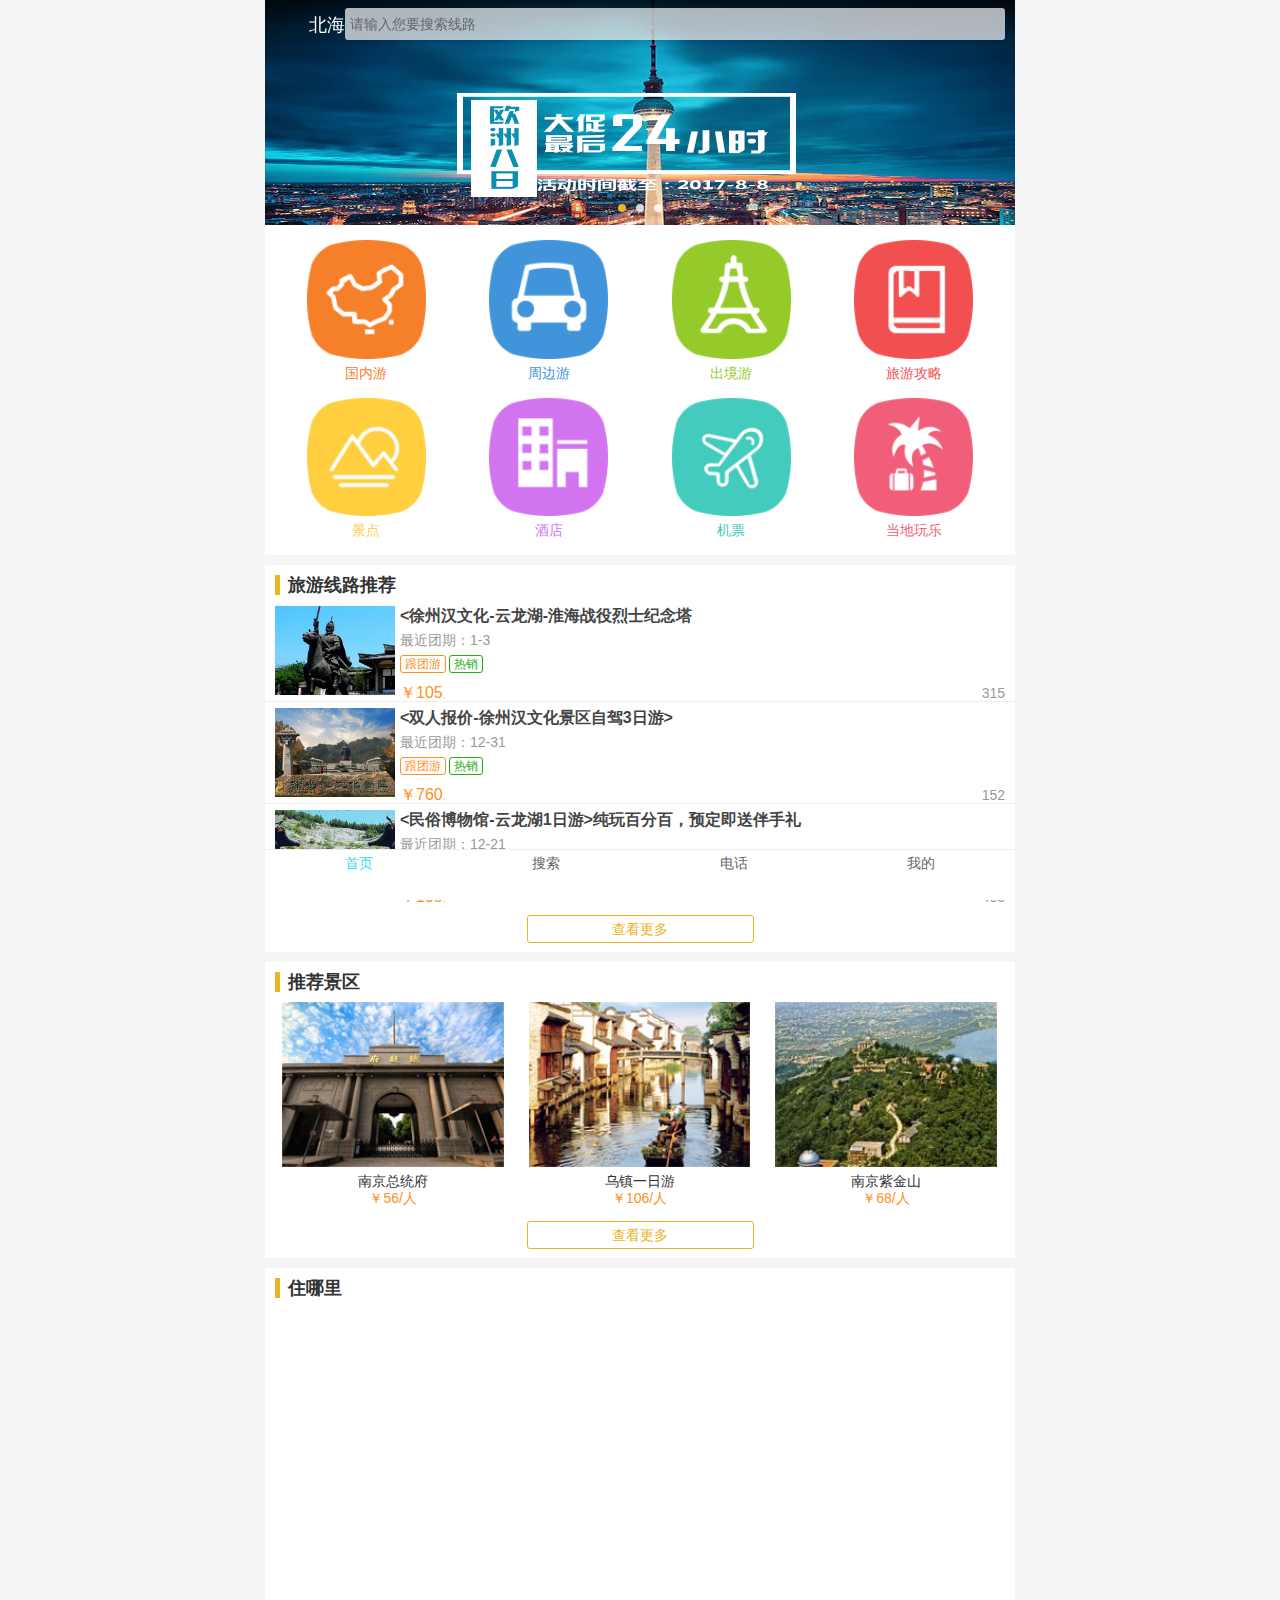
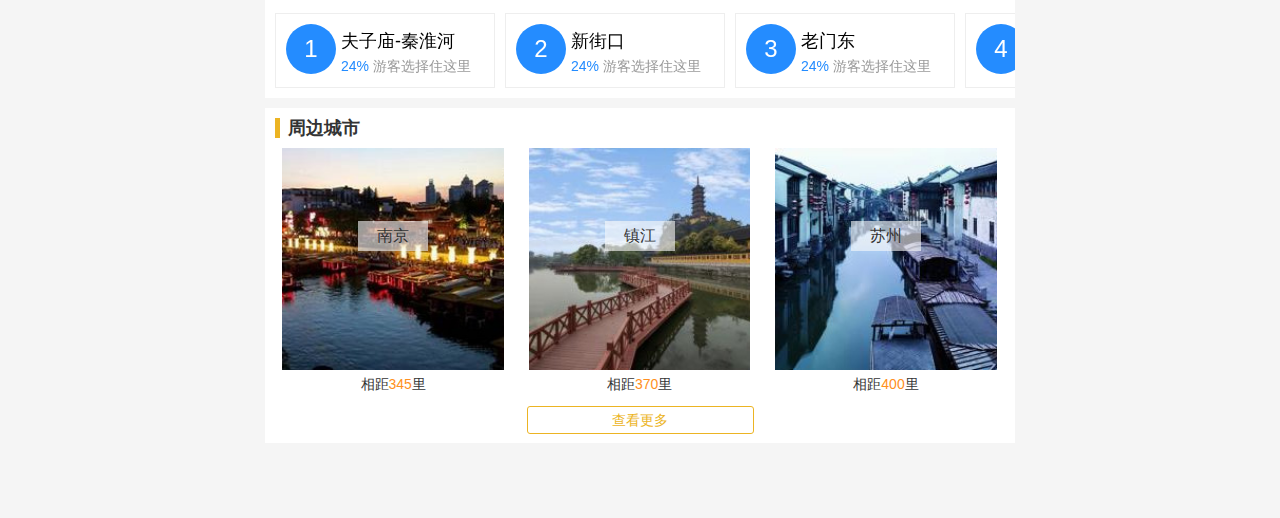
<file: index.html>
<!DOCTYPE html>
<html lang="en">
<head>
	<meta charset="UTF-8">
	<meta name="viewport" content="width=device-width, initial-scale=1.0, minimum-scale=1.0, maximum-scale=1.0, user-scalable=no" />
	<meta name="format-detection" content="telephone=no" />
	<meta name="apple-mobile-web-app-capable" content="yes" />
	<title>收客云首页</title>
	<link rel="stylesheet" type="text/css" href="css/default.css">
	<link rel="stylesheet" type="text/css" href="css/swiper.min.css">
	<link rel="stylesheet" type="text/css" href="css/cloud-style.css">
	<script src="js/jquery-1.10.1.min.js" type="text/javascript"></script>
	<script src="js/swiper.min.js"></script>
	<link rel="stylesheet" type="text/css" href="https://at.alicdn.com/t/font_trml4s95sev1jor.css">
	<script type='text/JavaScript' src='https://api.map.baidu.com/api?type=quick&ak=56563710f7448264e407591367dc1d77&v=1.0&s=1'></script>
</head>
<body>
	<div class="divBox">
		<!-- head -->
		<div class="headWrap">
			<!-- 搜索条 -->
			<div class="searchWrap">
				<div class="location-box">
					<span>北海</span>
					<i class="iconfont icon-location"></i>
				</div>
				<div class="search-box">
					<div class="search-full">
						<i class="iconfont icon-sousuo"></i>
						<span>请输入您要搜索线路</span>
					</div>
				</div>
			</div>
			<!-- banner轮播图 -->
			<div class="swiper-container">
				<div class="swiper-wrapper">
					<div class="swiper-slide">
						<img src="imgs/ck-banner.jpg">
					</div>
					<div class="swiper-slide">
						<img src="imgs/ck-banner1.jpg">
					</div>
					<div class="swiper-slide">
						<img src="imgs/ck-banner2.jpg">
					</div>
				</div>
				<div class="swiper-pagination"></div>
			</div>
			<script>
			    var swiper = new Swiper('.swiper-container', {
			        pagination: '.swiper-pagination',
			        paginationClickable: true,
			        touchRatio : 0.5,
			        loop:true,
			        speed:1000,
			        autoplay: 3000,
			        autoplayDisableOnInteraction: false
			    });
	    	</script>
	    </div>
	    <!-- nav -->
	    <div class="navWrap">
	    	<ul>
	    		<li>
<a href="http://nbbc.66diqiu.com/line/index/search?cat_list_id=0&amp;sort_list_id=0&amp;city_list_id=1602&amp;dcity_list_id=0&amp;day_list_id=0&amp;kw=&amp;start_date=&amp;end_date=&amp;src=wap">
	    				<img src="imgs/menu1.png" alt="">
	    				<p style="color:#f68029;">国内游</p>
	    			</a>
	    		</li>
	    		<li>
	    			<a href="http://nbbc.66diqiu.com/line/index/search?cat_list_id=0&amp;sort_list_id=0&amp;city_list_id=1602&amp;dcity_list_id=0&amp;day_list_id=0&amp;kw=&amp;start_date=&amp;end_date=&amp;src=wap">
	    				<img src="imgs/menu2.png" alt="">
	    				<p style="color:#4194da;">周边游</p>
	    			</a>
	    		</li>
	    		<li>
	    		<a href="http://nbbc.66diqiu.com/line/index/search?kw=&amp;cat_list_id=3&amp;sort_list_id=0&amp;city_list_id=1602&amp;dcity_list_id=0&amp;day_list_id=0&amp;start_date=&amp;end_date=&amp;src=wap">
	    				<img src="imgs/menu3.png" alt="">
	    				<p style="color:#94ca29;">出境游</p>
	    			</a>
	    		</li>
	    		<li>
	    			<a href="">
	    				<img src="imgs/menu4.png" alt="">
	    				<p style="color:#f24f50;">旅游攻略</p>
	    			</a>
	    		</li>
	    		<li>
	    			<a href="">
	    				<img src="imgs/menu5.png" alt="">
	    				<p style="color:#ffcf3f;">景点</p>
	    			</a>
	    		</li>
	    		<li>
	    			<a href="">
	    				<img src="imgs/menu6.png" alt="">
	    				<p style="color:#d274f0;">酒店</p>
	    			</a>
	    		</li>
	    		<li>
	    			<a href="">
	    				<img src="imgs/menu7.png" alt="">
	    				<p style="color:#43cbbd;">机票</p>
	    			</a>
	    		</li>
	    		<li>
	    			<a href="bh-index.html">
	    				<img src="imgs/menu8.png" alt="">
	    				<p style="color:#f15e7a;">当地玩乐</p>
	    			</a>
	    		</li>
	    	</ul>
	    </div>
	    <!-- 旅游线路推荐 -->
	    <div class="lineWrap">
	    	<!-- 标题 -->
	    	<div class="titleWrap">
	    		<h1>旅游线路推荐</h1>
	    	</div>
	    	<!-- 线路列表内容 -->
	    	<div class="line-list">
	    		<ul>
	    			<li>
	    				<a href="">
	    					<div class="line-img">
	    						<img src="imgs/po1.jpg" alt="">
	    					</div>
	    					<div class="line-info">
	    						<h1 class="odd-ellipsis"><徐州汉文化-云龙湖-淮海战役烈士纪念塔</h1>
	    						<p>最近团期：1-3</p>
	    						<span class="org">跟团游</span>
	    						<span class="gre">热销</span>
	    						<div class="line-info-btm">
	    							<span class="price">￥105</span>起
	    							<div class="skim-all">
	    								<i class="iconfont icon-liulan"></i>315
	    							</div>
	    						</div>
	    					</div>
	    				</a>
	    			</li>
	    			<li>
	    				<a href="">
	    					<div class="line-img">
	    						<img src="imgs/po2.jpg" alt="">
	    					</div>
	    					<div class="line-info">
	    						<h1 class="odd-ellipsis"><双人报价-徐州汉文化景区自驾3日游></h1>
	    						<p>最近团期：12-31</p>
	    						<span class="org">跟团游</span>
	    						<span class="gre">热销</span>
	    						<div class="line-info-btm">
	    							<span class="price">￥760</span>起
	    							<div class="skim-all">
	    								<i class="iconfont icon-liulan"></i>152
	    							</div>
	    						</div>
	    					</div>
	    				</a>
	    			</li>
	    			<li>
	    				<a href="">
	    					<div class="line-img">
	    						<img src="imgs/po3.jpg" alt="">
	    					</div>
	    					<div class="line-info">
	    						<h1 class="odd-ellipsis"><民俗博物馆-云龙湖1日游>纯玩百分百，预定即送伴手礼</h1>
	    						<p>最近团期：12-21</p>
	    						<span class="org">跟团游</span>
	    						<span class="gre">热销</span>
	    						<div class="line-info-btm">
	    							<span class="price">￥108</span>起
	    							<div class="skim-all">
	    								<i class="iconfont icon-liulan"></i>405
	    							</div>
	    						</div>
	    					</div>
	    				</a>
	    			</li>
	    		</ul>
	    	</div>
	    	<!-- 查看更多 -->
    		<div class="more-btn">
    			<a href="">查看更多</a>
    		</div>
	    </div>
	    <!-- 推荐景区 -->
	    <div class="spotWrap">
	    	<!-- 标题 -->
	    	<div class="titleWrap">
	    		<h1>推荐景区</h1>
	    	</div>
	    	<!-- 景区内容 -->
	    	<div class="spot-info">
	    		<ul>
	    			<li>
	    				<a href="">
	    					<img src="imgs/jq_1.jpg" alt="">
	    					<p>南京总统府</p>
	    					<span>￥56/人</span>
	    				</a>
	    			</li>
	    			<li>
	    				<a href="">
	    					<img src="imgs/jq_2.jpg" alt="">
	    					<p>乌镇一日游</p>
	    					<span>￥106/人</span>
	    				</a>
	    			</li>
	    			<li>
	    				<a href="">
	    					<img src="imgs/jq_3.jpg" alt="">
	    					<p>南京紫金山</p>
	    					<span>￥68/人</span>
	    				</a>
	    			</li>
	    		</ul>
	    	</div>
	    	<!-- 查看更多 -->
    		<div class="more-btn">
    			<a href="">查看更多</a>
    		</div>
	    </div>
	    <!-- 住哪里 -->
	    <div class="liveWrap">
	    	<!-- 标题 -->
	    	<div class="titleWrap">
	    		<h1>住哪里</h1>
	    		<a href="" class="live-btn">
	    			<i class="iconfont icon-xiangyougengduo "></i>
	    		</a>
	    	</div>
	    	<!-- 地图 -->
	    	<div id='allmap' style='width:100%; height:300px;font-size:16px;'></div>
			 <script type='text/javascript'>		    
				$(function(){
					//默认显示第一个地图
					var tt=$(".swiper-slide-active").find(".place-info").find("h1").html();
					var pp=$(".swiper-slide-active").find(".place-info").find("h1").attr("title");
					var arr=pp.split(",");
					doMap(tt,arr);
					//手指离开屏幕市触发事件
			    	$(".place-list").on("touchend",function(){
				    	tt=$(this).find(".place-info").find("h1").html();
				    	pp=$(this).find(".place-info").find("h1").attr("title");
				    	arr=pp.split(",");
				    	doMap(tt,arr);
				    })				
			    })
				//地图函数
			    function doMap(tt,arr){
			    	var map = new BMap.Map('allmap');    // 创建Map实例
				    map.addControl(new BMap.ZoomControl()); // 添加缩放控件
				    map.addControl(new BMap.ScaleControl()); // 添加比例尺控件
				    var point = new BMap.Point(arr[0],arr[1]);//经纬度
				    var marker = new BMap.Marker(point);  // 创建标注
				    map.addOverlay(marker);              // 将标注添加到地图中
				    map.centerAndZoom(point, 15);
				    var opts = {
				        width : 100,     // 信息窗口宽度
				        height: 22,     // 信息窗口高度
				        title : tt, // 信息窗口标题
				        enableAutoPan : true //自动平移
				    }
				    var infoWindow = new BMap.InfoWindow(tt, opts);  // 创建信息窗口对象
				    marker.addEventListener('click', function(){
				        map.openInfoWindow(infoWindow,point); //开启信息窗口
				    });
			    }
			</script>
	    	<!-- 地点 -->
	    	<div class="place-box">
		        <div class="swiper-wrapper">
		            <div class="swiper-slide place-list">
		                <div class="num">1</div>
		                <div class="place-info">
		                    <h1 title="118.795398,32.026977">夫子庙-秦淮河</h1>
		                    <p>
		                        <span class="ble">24%</span>
		                        游客选择住这里
		                    </p>
		                </div>
		            </div>
		            <div class="swiper-slide place-list">
		                <div class="num">2</div>
		                <div class="place-info">
		                    <h1 title="118.79158,32.047745">新街口</h1>
		                    <p>
		                        <span class="ble">24%</span>
		                        游客选择住这里
		                    </p>
		                </div>
		            </div>
		            <div class="swiper-slide place-list">
		                <div class="num">3</div>
		                <div class="place-info">
		                    <h1 title="118.794439,32.01902">老门东</h1>
		                    <p>
		                        <span class="ble">24%</span>
		                        游客选择住这里
		                    </p>
		                </div>
		            </div>
		            <div class="swiper-slide place-list">
		                <div class="num">4</div>
		                <div class="place-info">
		                    <h1 title="118.860335,32.063934">中山陵</h1>
		                    <p>
		                        <span class="ble">24%</span>
		                        游客选择住这里
		                    </p>
		                </div>
		            </div>
		        </div>
		        <div class="swiper-pagination" style="display: none"></div>
		    </div>
		    <script>
				var swiper = new Swiper('.place-box', {
				    pagination: '.swiper-pagination',
				    slidesPerView:'auto',
				    paginationClickable: true,
				    spaceBetween: 10,
				    freeMode: true
				});
			</script>
	    </div>
	    <!-- 周边城市 -->
	    <div class="cityWrap">
	    	<!-- 标题 -->
	    	<div class="titleWrap">
	    		<h1>周边城市</h1>
	    	</div>
	    	<!-- 城市内容 -->
	    	<div class="spot-info">
	    		<ul>
	    			<li>
	    				<a href="">
	    					<img src="imgs/ms1.jpg" alt="">
	    					<p>相距<span>345</span>里</p>
	    					<div>南京</div>
	    				</a>
	    			</li>
	    			<li>
	    				<a href="">
	    					<img src="imgs/ms2.jpg" alt="">
	    					<p>相距<span>370</span>里</p>
	    					<div>镇江</div>
	    				</a>
	    			</li>
	    			<li>
	    				<a href="">
	    					<img src="imgs/ms3.jpg" alt="">
	    					<p>相距<span>400</span>里</p>
	    					<div>苏州</div>
	    				</a>
	    			</li>
	    		</ul>
	    	</div>
	    	<!-- 查看更多 -->
    		<div class="more-btn">
    			<a href="">查看更多</a>
    		</div>
	    </div>
	</div>
	<!-- 搜索页面 -->
	<div class="z_header_search none" id="header-search">
        <div class="search_bar">
            <form action="http://nbbc.66diqiu.com/line/index/search" class="search-from" name="searchform">
                <div class="search_cancel">取消</div>
                <div class="search_main">
                    <input type="text" name="kw" class="kw" placeholder="请输入您要搜索线路">
                    <input type="hidden" name="src" value="wap">
                    <button class="submit_i search_button">
                    	<i class="iconfont icon-sousuo" style="font-size:32px;"></i>
                    </button>
                </div>
            </form>
        </div>
        <div class="search_pop box">
            <div class="search_hot J_hs-hotword">
                <div class="title">热门搜索</div>
                <ul class="keys clearfix">
            		<li>
		                <a href="http://nbbc.66diqiu.com/line/index/search?kw=南京&amp;src=wap">
		                    <div class="item">南京</div>
		                </a>
		            </li>
            		<li>
		                <a href="http://nbbc.66diqiu.com/line/index/search?kw=上海&amp;src=wap">
		                    <div class="item">上海</div>
		                </a>
		            </li>
            		<li>
		                <a href="http://nbbc.66diqiu.com/line/index/search?kw=徐州&amp;src=wap">
		                    <div class="item">徐州</div>
		                </a>
		            </li>
            		<li>
		                <a href="http://nbbc.66diqiu.com/line/index/search?kw=北京&amp;src=wap">
		                    <div class="item">北京</div>
		                </a>
		            </li>
               		 <li>
		                <a href="http://nbbc.66diqiu.com/line/index/search?kw=扬州&amp;src=wap">
		                    <div class="item">扬州</div>
		                </a>
		            </li>
            		<li>
		                <a href="http://nbbc.66diqiu.com/line/index/search?kw=首尔&amp;src=wap">
		                    <div class="item">首尔</div>
		                </a>
		            </li>
            		<li>
		                <a href="http://nbbc.66diqiu.com/line/index/search?kw=杭州&amp;src=wap">
		                    <div class="item">杭州</div>
		                </a>
		            </li>
            		<li>
		                <a href="http://nbbc.66diqiu.com/line/index/search?kw=古镇&amp;src=wap">
		                    <div class="item">古镇</div>
		                </a>
		            </li>
            		<li>
		                <a href="http://nbbc.66diqiu.com/line/index/search?kw=千岛湖&amp;src=wap">
		                    <div class="item">千岛湖</div>
		                </a>
		            </li>
            		<li>
		                <a href="http://nbbc.66diqiu.com/line/index/search?kw=巴厘岛&amp;src=wap">
		                    <div class="item">巴厘岛</div>
		                </a>
		            </li>
                </ul>
            </div>
            <div class="search_tuijian">
                <div class="title">推荐线路</div>
                <ul class="tj-list">
                    <li><a href="http://nbbc.66diqiu.com/line/index/search?kw=&amp;cat_list_id=2&amp;sort_list_id=0&amp;city_list_id=0&amp;dcity_list_id=0&amp;day_list_id=0&amp;start_date=&amp;end_date=&amp;src=wap">周边游</a></li>
                    <li><a href="http://nbbc.66diqiu.com/line/index/search?kw=&amp;cat_list_id=1&amp;sort_list_id=0&amp;city_list_id=0&amp;dcity_list_id=0&amp;day_list_id=0&amp;start_date=&amp;end_date=&amp;src=wap ">国内游</a></li>
                    <li><a href="http://nbbc.66diqiu.com/line/index/search?kw=&amp;cat_list_id=3&amp;sort_list_id=0&amp;city_list_id=0&amp;dcity_list_id=0&amp;day_list_id=0&amp;start_date=&amp;end_date=&amp;src=wap">出境游</a></li>
                </ul>
            </div>
        </div>
    </div>
    <!-- footer -->
    <div class="foot-box">
		<ul>
			<li>
				<a href="http://nbbc.local.com/?fuid=104399" title="" class="active">
					<i class="iconfont icon-shouye"></i>
					<p>首页</p>
				</a>
			</li>
			<li>
				<a href="http://nbbc.66diqiu.com/line/index/search/list" title="">
					<i class="iconfont icon-search"></i>
					<p>搜索</p>
				</a>
			</li>
			<li>
				<a href="tel:400-835-5166" title="">
					<i class="iconfont icon-dianhua"></i>
					<p>电话</p>
				</a>
			</li>
			<li>
				<a href="http://nbbc.66diqiu.com/mobile/member/center?fuid=104390" title="">
					<i class="iconfont icon-wo"></i>
					<p>我的</p>
				</a>
			</li>
		</ul>
    </div>
    <script type="text/javascript">
    	//搜索页面 
    	$(".search-full").click(function(){
    		$("#header-search").show();
    	})
    	$(".search_cancel").click(function(){
    		$("#header-search").hide();
    	})
    </script>
</body>
</html>
</file>
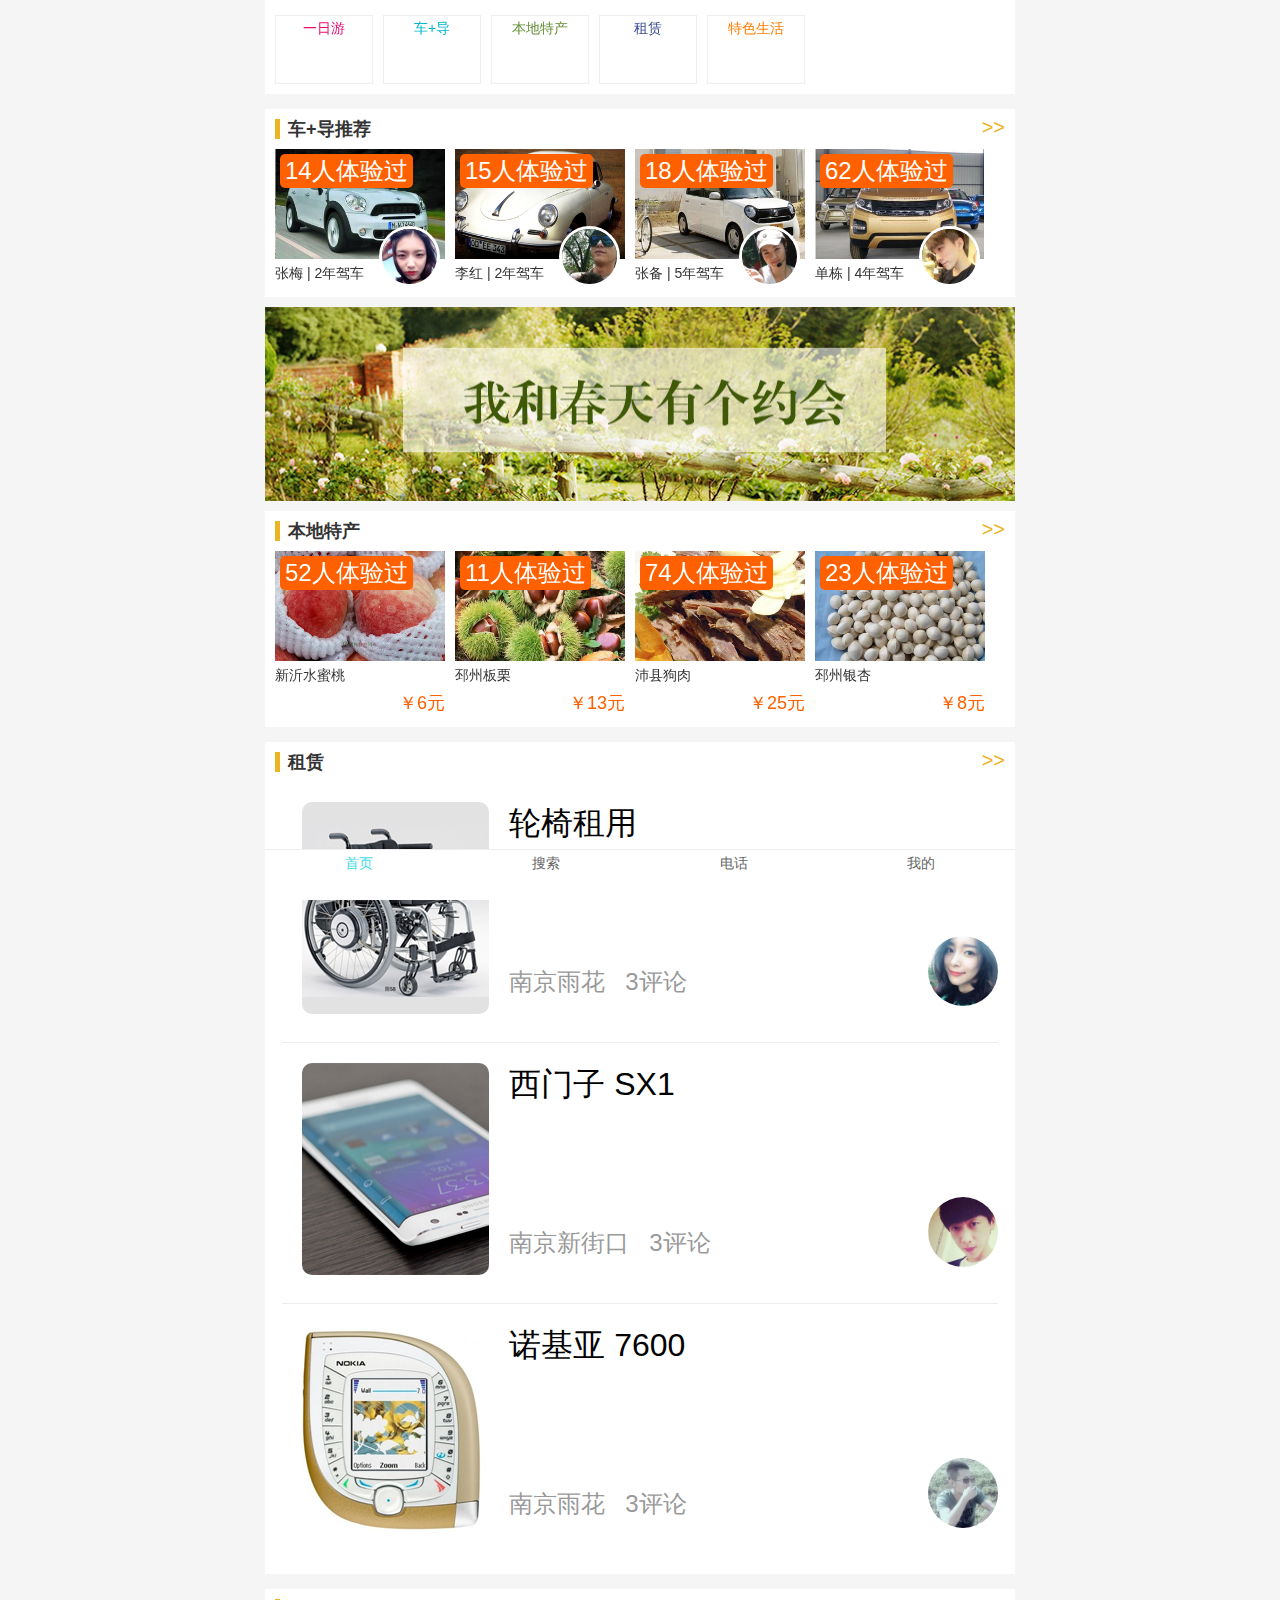
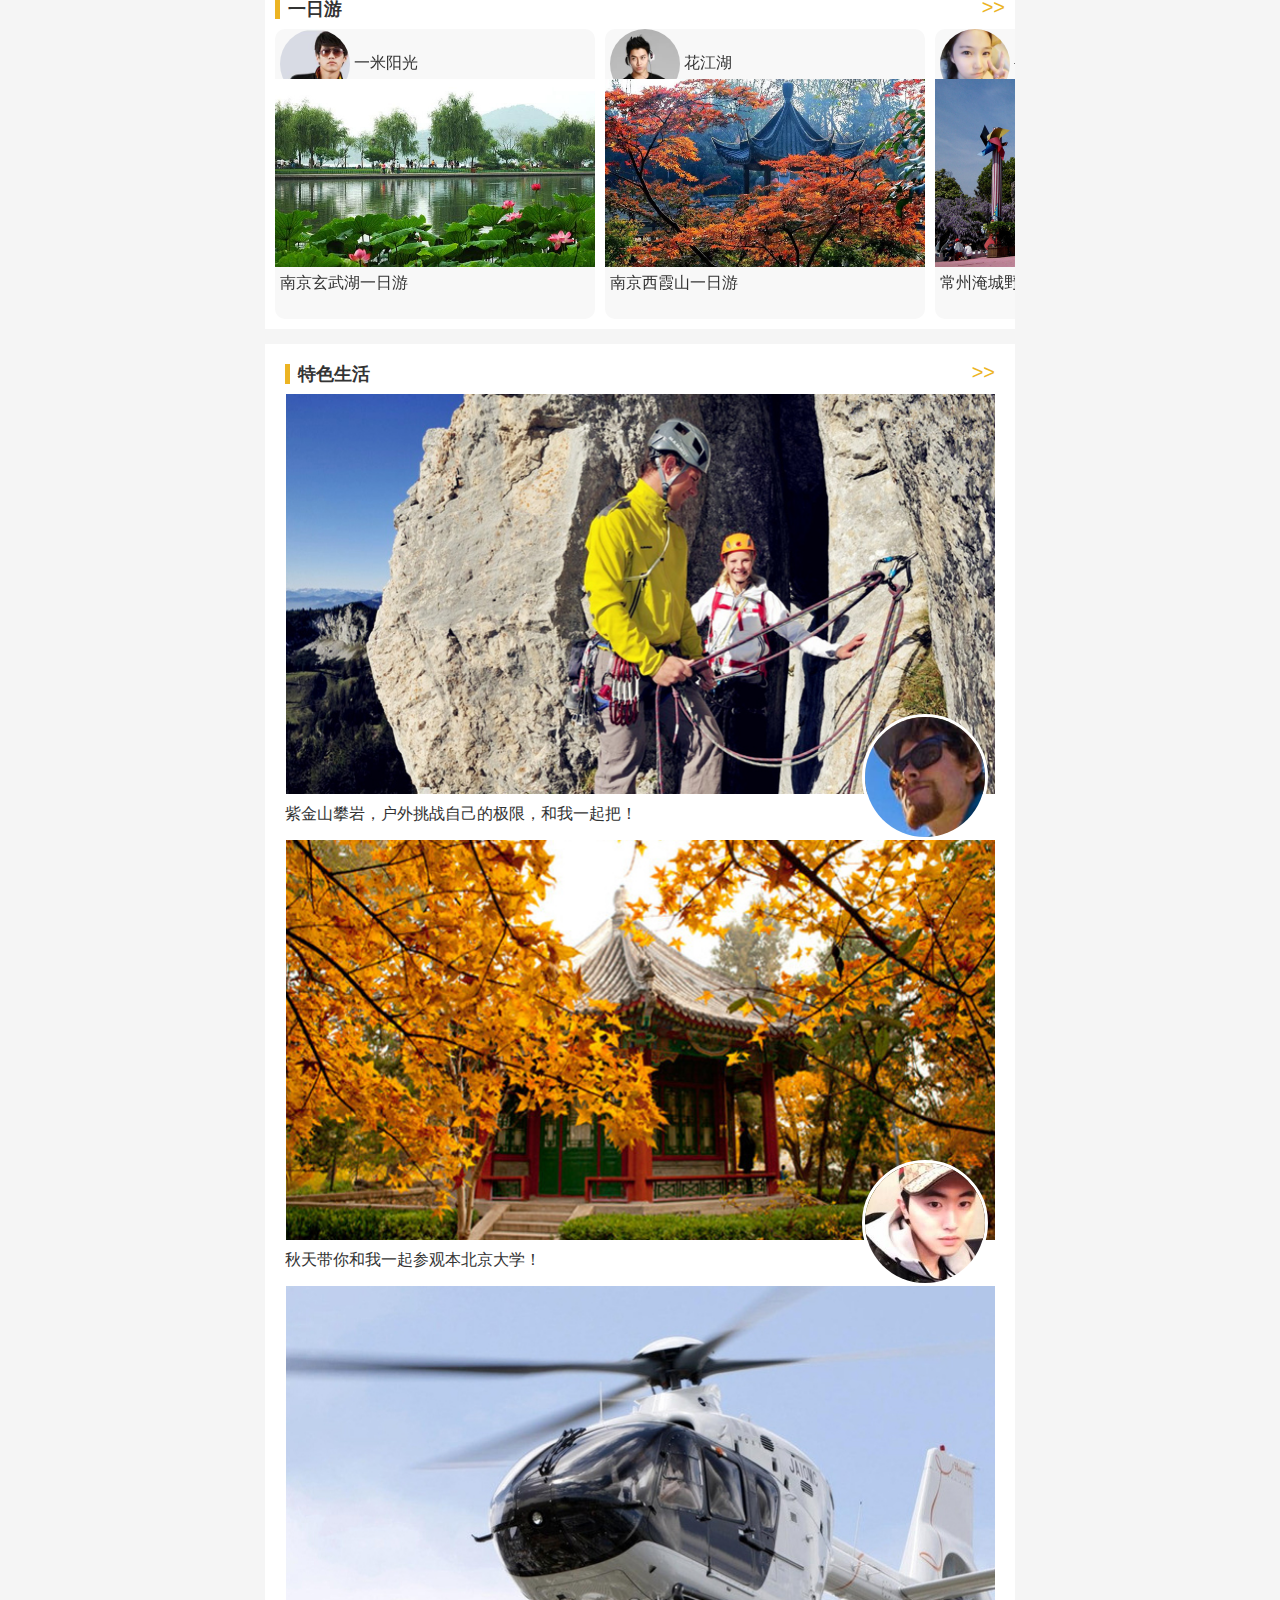
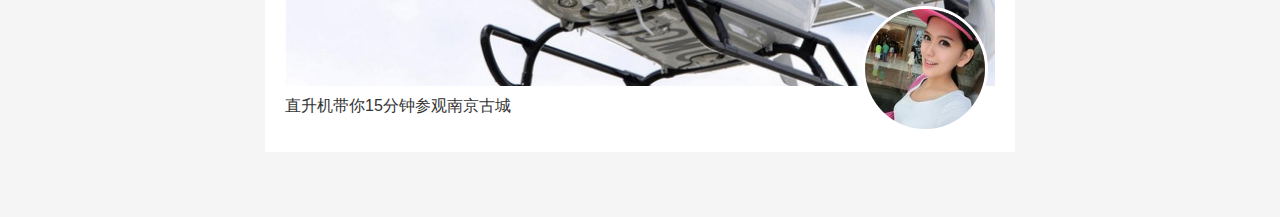
<file: bh-index.html>
<!DOCTYPE html>
<html lang="en">
<head>
	<meta charset="UTF-8">
	<meta name="viewport" content="width=device-width, initial-scale=1.0, minimum-scale=1.0, maximum-scale=1.0, user-scalable=no" />
	<meta name="format-detection" content="telephone=no" />
	<meta name="apple-mobile-web-app-capable" content="yes" />
	<title>北海</title>
	<link rel="stylesheet" type="text/css" href="css/default.css">
	<link rel="stylesheet" type="text/css" href="css/swiper.min.css">
    <link rel="stylesheet" type="text/css" href="css/bh.css">
	<script src="js/jquery-1.10.1.min.js" type="text/javascript"></script>
	<script src="js/jquery.js"></script>
	<script src="js/swiper.min.js"></script>
	<link rel="stylesheet" type="text/css" href="https://at.alicdn.com/t/font_trml4s95sev1jor.css">
</head>
<body style="font-size:.24rem">
	<div class="divBox">
        <!--head-->
        <!--<div class="head-box">-->
            <!--<a href="javascript:history.back()" title="">-->
                <!--<i class="iconfont icon-l"></i>-->
            <!--</a>-->
            <!--<span>当地玩乐</span>-->
        <!--</div>-->
		<!-- 菜单 -->
        <div class="navWrap box">
            <div class="swiper-wrapper">
                <div class="swiper-slide navlist">
                  	<a href="http://nbbc.66diqiu.com/line/index/search?cat_list_id=0&amp;sort_list_id=0&amp;
                  	city_list_id=1602&amp;dcity_list_id=0&amp;day_list_id=0&amp;kw=&amp;start_date=&amp;
                  	end_date=&amp;src=wap" style="color:#e80c6e;">
                        <i class="iconfont icon-lvxing"></i>
                        <p>一日游</p>
                    </a>
                </div>
                <div class="swiper-slide navlist">
                    <a href="list.html" title="" style="color:#00b7cd;">
                        <i class="iconfont icon-gerencheyuan"></i>
                        <p>车+导</p>
                    </a>
                </div>
                <div class="swiper-slide navlist">
                    <a href="" title="" style="color:#638f38;">
                        <i class="iconfont icon-techan"></i>
                        <p>本地特产</p>
                    </a>
                </div>
                <div class="swiper-slide navlist">
                    <a href="" title="" style="color:#384a90;">
                        <i class="iconfont icon-icon3fuzhi"></i>
                        <p>租赁</p>
                    </a>
                </div>
                <div class="swiper-slide navlist">
                    <a href="" title="" style="color:#ff7e00;">
                        <i class="iconfont icon-bendishenghuo"></i>
                        <p>特色生活</p>
                    </a>
                </div>
            </div>
        </div>
        <script>
            var swiper = new Swiper('.navWrap', {
                pagination: '.swiper-pagination',
                slidesPerView:'auto',
                paginationClickable: true,
                spaceBetween: 10,
                freeMode: true
            });
        </script>
        <!-- 车+导推荐 -->
        <div class="carWrap">
            <!-- 标题 -->
            <div class="titleWrap">
                <h1>车+导推荐</h1>
                <a href="list.html" class="more">>></a>
            </div>
            <!-- 内容 -->
            <div class="car-content">
                <div class="swiper-wrapper">
                    <div class="swiper-slide car-content-list">
                        <a href="guide.html" title="">
                            <img src="imgs/car1.jpg" alt="">
                            <p>张梅 | 2年驾车</p>
                            <span class="tiyan">
                                <i class="iconfont icon-xin"></i> 14人体验过
                            </span>
                            <div class="head-img">
                                <img src="imgs/tx2.jpg" alt="">
                            </div>
                        </a>
                    </div>
                    <div class="swiper-slide car-content-list">
                        <a href="" title="">
                            <img src="imgs/car2.jpg" alt="">
                            <p>李红 | 2年驾车</p>
                            <span class="tiyan">
                                <i class="iconfont icon-xin"></i> 15人体验过
                            </span>
                            <div class="head-img">
                                <img src="imgs/tx3.jpg" alt="">
                            </div>
                        </a>
                    </div>
                    <div class="swiper-slide car-content-list">
                        <a href="" title="">
                            <img src="imgs/car.jpg" alt="">
                            <p>张备 | 5年驾车</p>
                            <span class="tiyan">
                                <i class="iconfont icon-xin"></i> 18人体验过
                            </span>
                            <div class="head-img">
                                <img src="imgs/tx.jpg" alt="">
                            </div>
                        </a>
                    </div>
                    <div class="swiper-slide car-content-list">
                        <a href="" title="">
                            <img src="imgs/car3.jpg" alt="">
                            <p>单栋 | 4年驾车</p>
                            <span class="tiyan">
                                <i class="iconfont icon-xin"></i> 62人体验过
                            </span>
                            <div class="head-img">
                                <img src="imgs/tx4.jpg" alt="">
                            </div>
                        </a>
                    </div>
                </div>
            </div>
        </div>
        <script>
            var swiper = new Swiper('.car-content', {
                pagination: '.swiper-pagination',
                slidesPerView:'auto',
                paginationClickable: true,
                spaceBetween: 10,
                freeMode: true
            });
        </script>
        <!-- banner -->
        <div class="ban-box">
            <img src="imgs/banner.jpg" alt="">
        </div>
        <!-- 本地特产 -->
        <div class="carWrap">
            <!-- 标题 -->
            <div class="titleWrap">
                <h1>本地特产</h1>
                <span class="more">>></span>
            </div>
            <!-- 内容 -->
            <div class="car-content">
                <div class="swiper-wrapper">
                    <div class="swiper-slide car-content-list">
                        <a href="" title="">
                            <img src="imgs/p1.jpg" alt="">
                            <p>新沂水蜜桃</p>
                            <p class="price">￥6元</p>
                            <span class="tiyan">
                                <i class="iconfont icon-xin"></i> 52人体验过
                            </span>
                        </a>
                    </div>
                    <div class="swiper-slide car-content-list">
                        <a href="" title="">
                            <img src="imgs/p2.jpg" alt="">
                            <p>邳州板栗 </p>
                            <p class="price">￥13元</p>
                            <span class="tiyan">
                                <i class="iconfont icon-xin"></i> 11人体验过
                            </span>
                        </a>
                    </div>
                    <div class="swiper-slide car-content-list">
                        <a href="" title="">
                            <img src="imgs/p3.jpg" alt="">
                            <p>沛县狗肉 </p>
                            <p class="price">￥25元</p>
                            <span class="tiyan">
                                <i class="iconfont icon-xin"></i> 74人体验过
                            </span>
                        </a>
                    </div>
                    <div class="swiper-slide car-content-list">
                        <a href="" title="">
                            <img src="imgs/p4.jpg" alt="">
                            <p>邳州银杏</p>
                            <p class="price">￥8元</p>
                            <span class="tiyan">
                                <i class="iconfont icon-xin"></i> 23人体验过
                            </span>
                        </a>
                    </div>
                </div>
            </div>
        </div>
        <script>
            var swiper = new Swiper('.car-content', {
                pagination: '.swiper-pagination',
                slidesPerView:'auto',
                paginationClickable: true,
                spaceBetween: 10,
                freeMode: true
            });
        </script>
        <!-- 租赁 -->
        <div class="zulin-box box">
            <!-- 标题 -->
            <div class="titleWrap">
                <h1>租赁</h1>
                <span class="more">>></span>
            </div>
            <!-- 内容 -->
            <div class="zuling-list">
               <div class="zulin-img">
                   <img src="imgs/z1.jpg" alt="">
               </div>
               <div class="zulin-info box">
                   <h1>轮椅租用</h1>
                   <p>
                       南京雨花<span>3评论</span>
                       <img src="imgs/tx5.jpg" alt="" class="dy-head">
                   </p>
               </div>
            </div>
            <div class="zuling-list">
               <div class="zulin-img">
                   <img src="imgs/z2.jpg" alt="">
               </div>
               <div class="zulin-info box">
                   <h1>西门子 SX1</h1>
                   <p>
                       南京新街口<span>3评论</span>
                       <img src="imgs/tx6.jpg" alt="" class="dy-head">
                   </p>
               </div>
            </div>
            <div class="zuling-list">
               <div class="zulin-img">
                   <img src="imgs/z3.jpg" alt="">
               </div>
               <div class="zulin-info box">
                   <h1>诺基亚 7600</h1>
                   <p>
                       南京雨花<span>3评论</span>
                       <img src="imgs/tx7.jpg" alt="" class="dy-head">
                   </p>
               </div>
            </div>
        </div>
        <!-- 一日游 -->
        <div class="oneWrap box">
            <!-- 标题 -->
            <div class="titleWrap">
                <h1>一日游</h1>
                <a href= "http://nbbc.66diqiu.com/line/index/search?cat_list_id=0&amp;sort_list_id=0&amp;city_list_id=1602&amp;dcity_list_id=0&amp;day_list_id=0&amp;kw=&amp;start_date=&amp;end_date=&amp;src=wap"class="more">>></a>
            </div>
            <!-- 内容 -->
            <div class="one-content">
                <div class="swiper-wrapper">
                    <div class="swiper-slide one-content-list">
                        <a href="http://nbbc.66diqiu.com/mobile/line/profile/?id=933500&amp;fuid=104390" title="">
                            <p class="one-title">
                                <img src="imgs/tx8.jpg" alt="" class="dy-head1">
                                <span> 一米阳光</span>
                            </p>
                            <div class="one-img">
                                <img src="imgs/y0.jpg" alt="">
                            </div>
                            <p class="even-ellipsis one-btm">
                                南京玄武湖一日游
                            </p>
                        </a>
                    </div>
                    <div class="swiper-slide one-content-list">
                        <a href="" title="">
                            <p class="one-title">
                                <img src="imgs/tx9.jpg" alt="" class="dy-head1">
                                <span> 花江湖</span>
                            </p>
                            <div class="one-img">
                                <img src="imgs/y00.jpg" alt="">
                            </div>
                            <p class="even-ellipsis one-btm">
                              南京西霞山一日游
                            </p>
                        </a>
                    </div>
                    <div class="swiper-slide one-content-list">
                        <a href="" title="">
                            <p class="one-title">
                                <img src="imgs/tx10.jpg" alt="" class="dy-head1">
                                <span> 寻龙者</span>
                            </p>
                            <div class="one-img">
                                <img src="imgs/y01.jpg" alt="">
                            </div>
                            <p class="even-ellipsis one-btm">
                                常州淹城野生动物园一日游
                            </p>
                        </a>
                    </div>
                </div>
            </div>
        </div>
        <script>
            var swiper = new Swiper('.one-content', {
                pagination: '.swiper-pagination',
                slidesPerView:'auto',
                paginationClickable: true,
                spaceBetween: 10,
                freeMode: true
            });
        </script>
        <!-- 特色生活 -->
        <div class="liveWrap box">
            <!-- 标题 -->
            <div class="titleWrap">
                <h1>特色生活</h1>
                <span class="more">>></span>
            </div>
            <!-- 内容 -->
            <div class="live-list">
                <a href="" title="">
                    <img src="imgs/t1.jpg" alt="" class="live-img">
                    <p class="live-title even-ellipsis">紫金山攀岩，户外挑战自己的极限，和我一起把！</p>
                    <img src="imgs/tx1.jpg" alt="" class="dy-head2">
                </a>
            </div>
            <div class="live-list">
                <a href="" title="">
                    <img src="imgs/t2.jpg" alt="" class="live-img">
                    <p class="live-title even-ellipsis">秋天带你和我一起参观本北京大学！</p>
                    <img src="imgs/tx11.jpg" alt="" class="dy-head2">
                </a>
            </div>
            <div class="live-list">
                <a href="" title="">
                    <img src="imgs/t3.jpg" alt="" class="live-img">
                    <p class="live-title even-ellipsis">直升机带你15分钟参观南京古城</p>
                    <img src="imgs/tx12.jpg" alt="" class="dy-head2">
                </a>
            </div>
        </div>
	</div>
    <!-- footer -->
    <div class="foot-box">
    	<ul>
    		<li>
    			<a href="http://nbbc.local.com/?fuid=104399" title="" class="active">
    				<i class="iconfont icon-shouye"></i>
    				<p>首页</p>
    			</a>
    		</li>
    		<li>
    			<a href="http://nbbc.66diqiu.com/line/index/search/list" title="">
    				<i class="iconfont icon-search"></i>
    				<p>搜索</p>
    			</a>
    		</li>
    		<li>
    			<a href="tel:400-835-5166" title="">
    				<i class="iconfont icon-dianhua"></i>
    				<p>电话</p>
    			</a>
    		</li>
            <li>
                <a href="http://nbbc.66diqiu.com/mobile/member/center?fuid=104390" title="">
                    <i class="iconfont icon-wo"></i>
                    <p>我的</p>
                </a>
            </li>
    	</ul>
    </div>
</body>
</html>
</file>
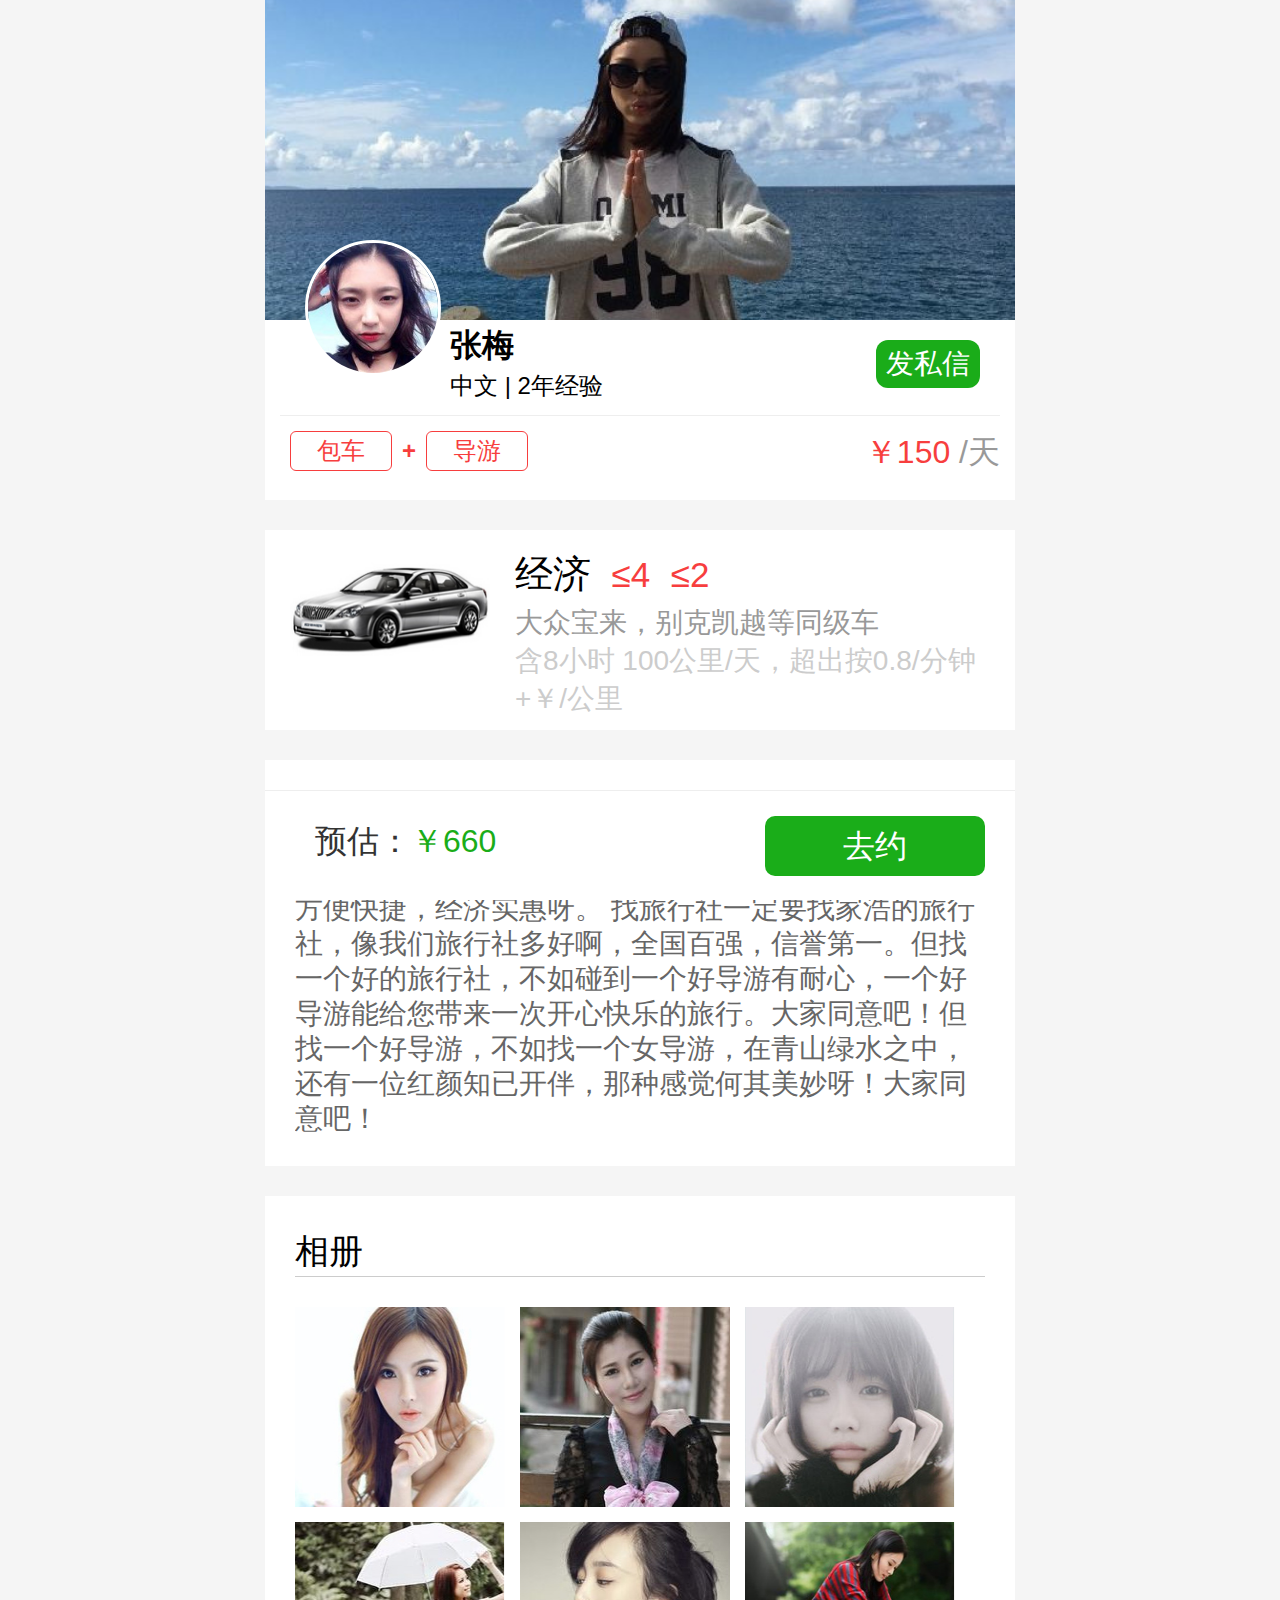
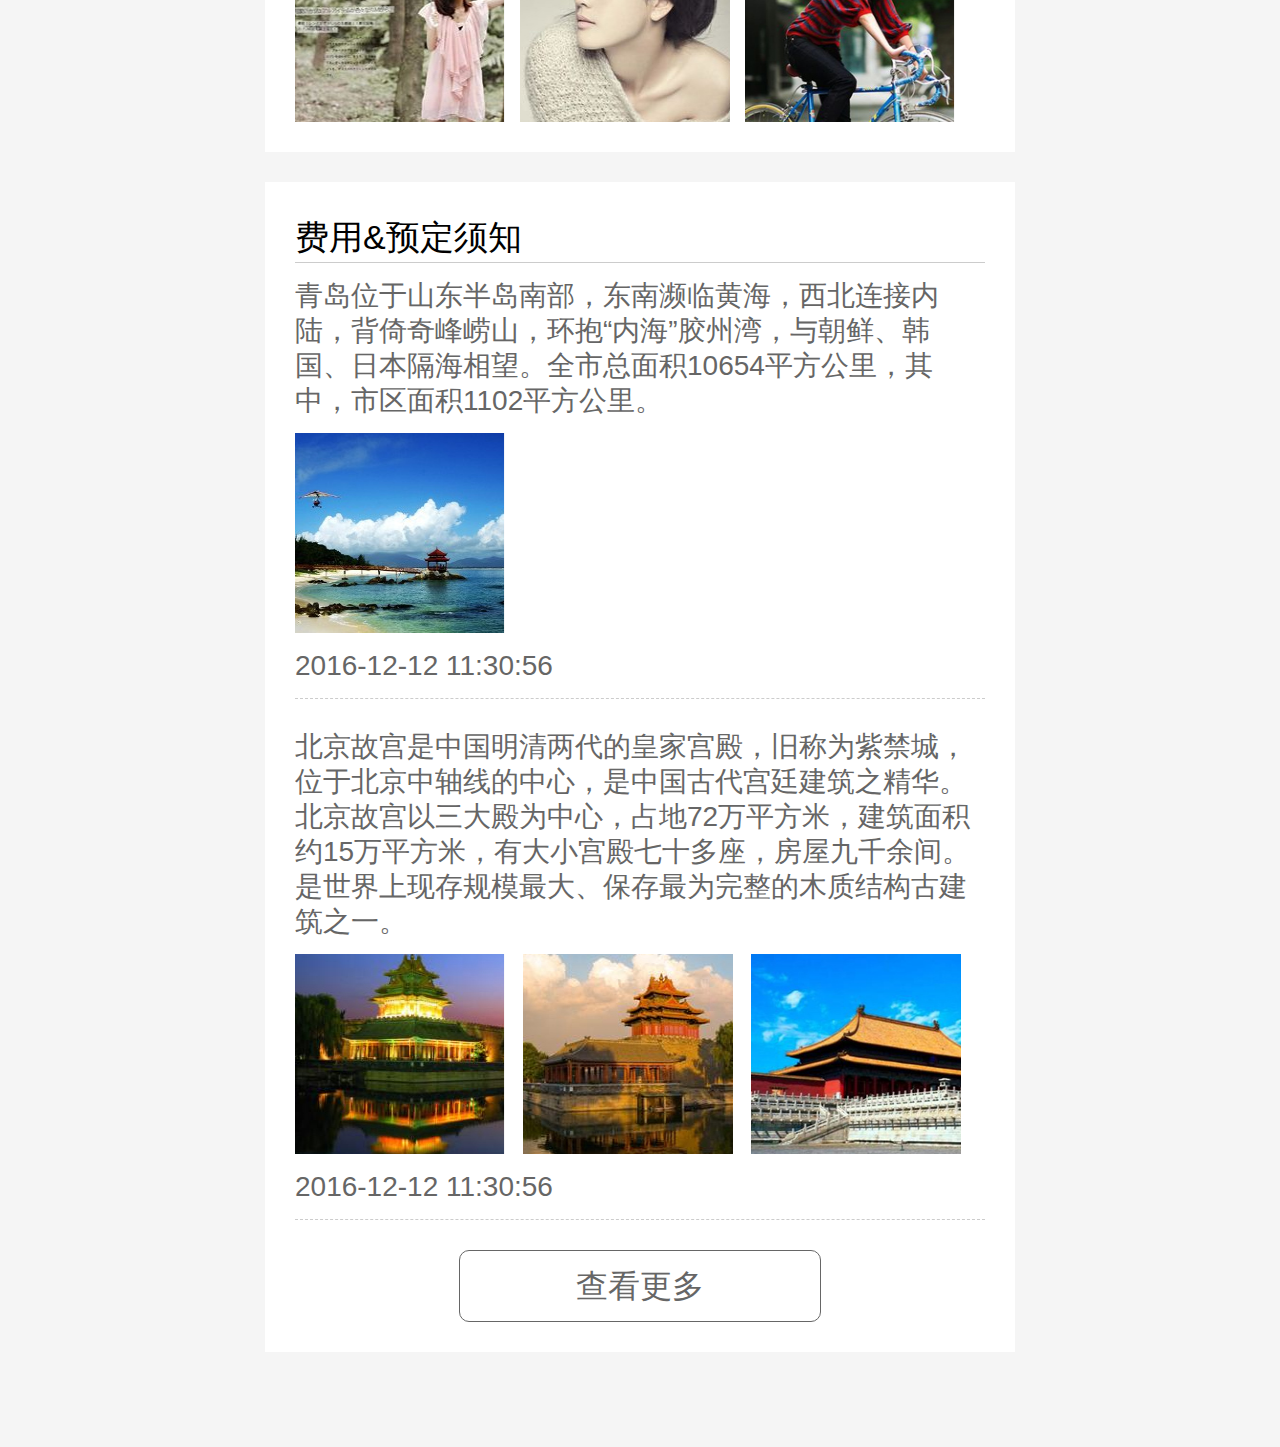
<file: guide.html>
<!DOCTYPE html>
<html lang="en">
<head>
	<meta charset="UTF-8">
	<meta name="viewport" content="width=device-width, initial-scale=1.0, minimum-scale=1.0, maximum-scale=1.0, user-scalable=no" />
	<meta name="format-detection" content="telephone=no" />
	<meta name="apple-mobile-web-app-capable" content="yes" />
	<title>导游</title>
	<link rel="stylesheet" type="text/css" href="css/default.css">
    <link rel="stylesheet" type="text/css" href="css/bh.css">
	<script src="js/jquery-1.10.1.min.js" type="text/javascript"></script>
	<script src="js/jquery.js"></script>
	<link rel="stylesheet" type="text/css" href="https://at.alicdn.com/t/font_w5b643mq736jemi.css">
</head>
<body style="font-size:.24rem">
	<div class="divBox">
        <!--head-->
        <!--<div class="head-box">-->
            <!--<a href="javascript:history.back()" title="">-->
                <!--<i class="iconfont icon-l"></i>-->
            <!--</a>-->
            <!--<span>导游</span>-->
        <!--</div>-->
		<!-- 信息 -->
        <div class="guide-info-wrap">
            <div class="guide-img-box">
                <img src="imgs/cd3.jpg" alt="" class="guide-img">
            </div>
            <div class="guide-head">
                <img src="imgs/tx2.jpg" alt="">
            </div>
            <div class="guide-name box">
                <h1>张梅</h1>
                <p>中文 | 2年经验</p>
                <div class="car-box">
                    <!--<img src="imgs/q1.jpg" alt="">-->
                    <!--<p>经济</p>-->
                    <a href="#">发私信</a>
                </div>
            </div>
            <div class="price-box">
                <span>包车</span><b>+</b><span>导游</span>
                <div class="price-date">
                    <span>￥150</span> /天
                </div>
            </div>
        </div>
        <!-- 车型 -->
        <div class="guide-detial box">
            <div class="guide-detial-img">
                <img src="imgs/q2.jpg" alt="">
            </div>
            <div class="guide-detial-content">
                <p class="guide-detial-title">
                    经济
                    <span><i class="iconfont icon-iconfontwo"></i> ≤4</span>
                    <span><i class="iconfont icon-xinglijicun"></i> ≤2</span>
                </p>
                <p class="guide-detial-t1">大众宝来，别克凯越等同级车</p>
                <p class="guide-detial-t2">含8小时 100公里/天，超出按0.8/分钟+￥/公里</p>
            </div>
        </div>
        <!-- 简介 -->
        <div class="guidelist box">
            <h1>简介</h1>
            <div>
                <span>自我介绍：</span>出去旅游，一定要找旅行社，跟旅行社出门方便快捷，经济实惠呀。  找旅行社一定要找家浩的旅行社，像我们旅行社多好啊，全国百强，信誉第一。但找一个好的旅行社，不如碰到一个好导游有耐心，一个好导游能给您带来一次开心快乐的旅行。大家同意吧！但找一个好导游，不如找一个女导游，在青山绿水之中，还有一位红颜知已开伴，那种感觉何其美妙呀！大家同意吧！ 
            </div>
        </div>
        <!-- 相册 -->
        <div class="guidelist box">
            <h1>相册</h1>
            <div class="guidelist-img">
                <img src="imgs/x1.jpg" alt="">
                <img src="imgs/x2.jpg" alt="">
                <img src="imgs/x3.jpg" alt="">
                <img src="imgs/x4.jpg" alt="">
                <img src="imgs/x5.jpg" alt="">
                <img src="imgs/x6.jpg" alt="">
            </div>
        </div>
        <!-- 费用&预定须知 -->
        <div class="guidelist box">
            <h1>费用&预定须知</h1>
            <div class="yaohe-content">
                <p>青岛位于山东半岛南部，东南濒临黄海，西北连接内陆，背倚奇峰崂山，环抱“内海”胶州湾，与朝鲜、韩国、日本隔海相望。全市总面积10654平方公里，其中，市区面积1102平方公里。</p>
                <img src="imgs/y1.jpg" alt="">
                <p>2016-12-12 11:30:56</p>
            </div>
            <div class="yaohe-content">
                <p>北京故宫是中国明清两代的皇家宫殿，旧称为紫禁城，位于北京中轴线的中心，是中国古代宫廷建筑之精华。北京故宫以三大殿为中心，占地72万平方米，建筑面积约15万平方米，有大小宫殿七十多座，房屋九千余间。是世界上现存规模最大、保存最为完整的木质结构古建筑之一。</p>
                <img src="imgs/y4.jpg" alt="">
                <img src="imgs/y2.jpg" alt="">
                <img src="imgs/y3.jpg" alt="">
                <p>2016-12-12 11:30:56</p>
            </div>
            <!-- 查看更多 -->
            <div class="more-btn">
                <a href="" title="">查看更多</a>
            </div>
        </div>
	</div>
    <!-- 底栏 -->
    <div class="price-btm">
        <div class="price-btm-content box">
            预估：<span>￥660</span>
            <a href="car-info.html" title="" class="qy-btn">去约</a>
        </div>
    </div>
</body>
</html>
</file>
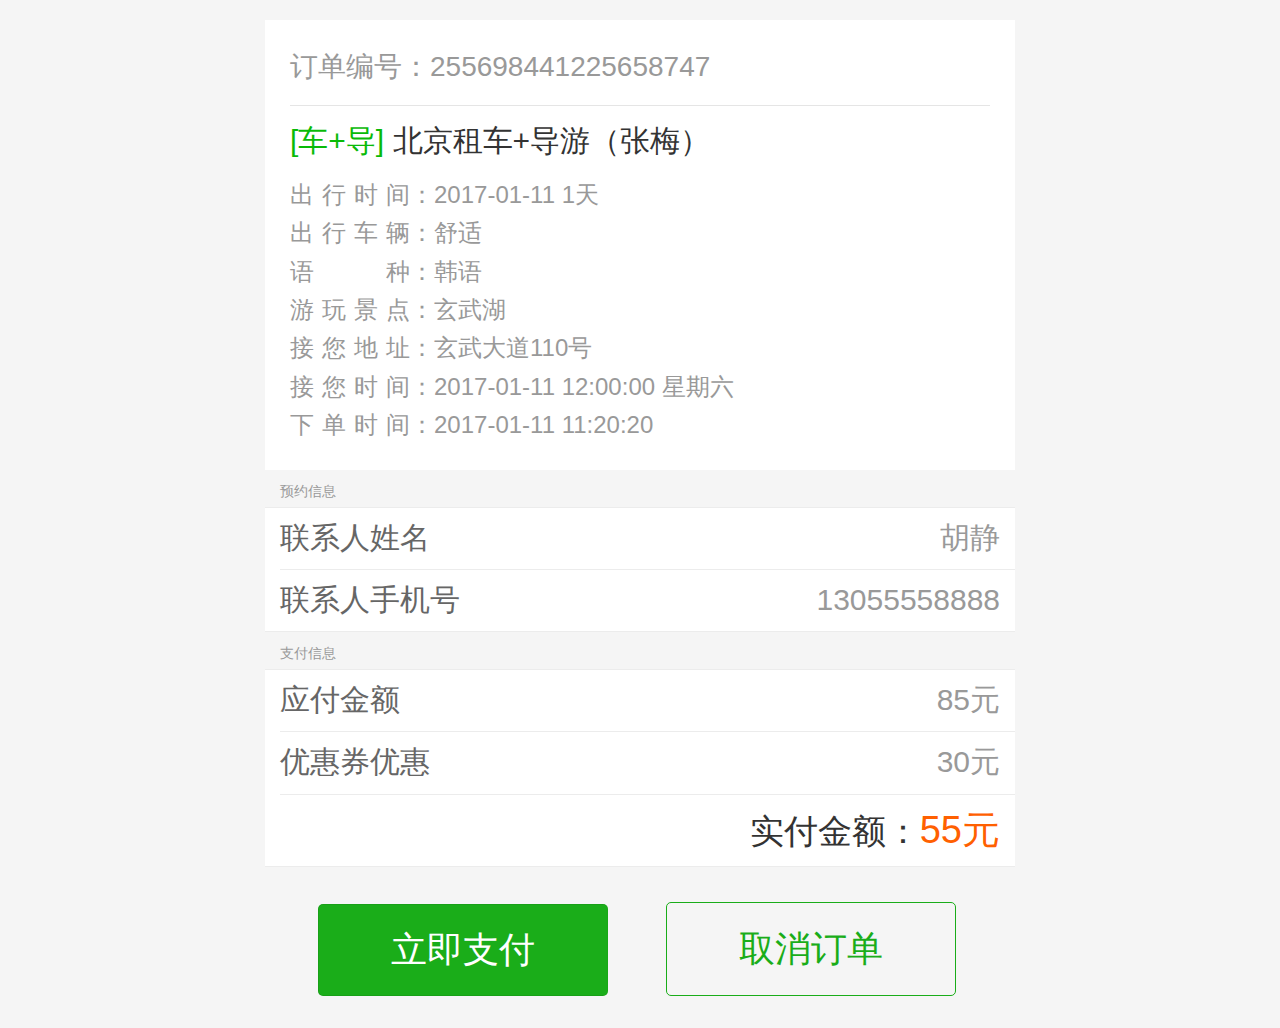
<file: order-detail.html>
<!DOCTYPE html>
<html lang="en">
<head>
	<meta charset="UTF-8">
	<meta name="viewport" content="width=device-width, initial-scale=1.0, minimum-scale=1.0, maximum-scale=1.0, user-scalable=no" />
	<meta name="format-detection" content="telephone=no" />
	<meta name="apple-mobile-web-app-capable" content="yes" />
	<title>订单详情</title>
	<link rel="stylesheet" type="text/css" href="css/default.css">
    <link rel="stylesheet" type="text/css" href="css/weui.min.css">
    <link rel="stylesheet" type="text/css" href="css/bh.css">
    <script src="js/jquery-1.10.1.min.js" type="text/javascript"></script>
	<script src="js/jquery.js"></script>
	<link rel="stylesheet" type="text/css" href="https://at.alicdn.com/t/font_trml4s95sev1jor.css">
</head>
<body style="font-size:.24rem">
	<div class="divBox" style="margin-bottom:0">
        <!--订单信息-->
        <div class="order-detail-info">
            <div class="order-detail-top">
                订单编号：255698441225658747
            </div>
            <h1><span>[车+导] </span> 北京租车+导游（张梅）</h1>
            <p>
                <label>出行时间</label>：2017-01-11 1天
            </p>
            <p>
                <label>出行车辆</label>：舒适
            </p>
            <p>
                <label>语种</label>：韩语
            </p>
            <p>
                <label>游玩景点</label>：玄武湖
            </p>
            <p>
                <label>接您地址</label>：玄武大道110号
            </p>
            <p>
                <label>接您时间</label>：2017-01-11 12:00:00 星期六
            </p>
            <p>
                <label>下单时间</label>：2017-01-11 11:20:20
            </p>
        </div>
        <!--预约信息-->
        <div class="yuyue-info-box">
            <div class="weui-cells__title">预约信息</div>
            <div class="weui-cells">
                <div class="weui-cell">
                    <div class="weui-cell__bd">
                        <p>联系人姓名</p>
                    </div>
                    <div class="weui-cell__ft">胡静</div>
                </div>
                <div class="weui-cell">
                    <div class="weui-cell__bd">
                        <p>联系人手机号</p>
                    </div>
                    <div class="weui-cell__ft">13055558888</div>
                </div>
            </div>
        </div>
        <!--支付信息-->
        <div class="yuyue-info-box">
            <div class="weui-cells__title">支付信息</div>
            <div class="weui-cells">
                <div class="weui-cell">
                    <div class="weui-cell__bd">
                        <p>应付金额</p>
                    </div>
                    <div class="weui-cell__ft">85元</div>
                </div>
                <div class="weui-cell">
                    <div class="weui-cell__bd">
                        <p>优惠券优惠</p>
                    </div>
                    <div class="weui-cell__ft">30元</div>
                </div>
                <div class="weui-cell">
                    <div class="weui-cell__bd"></div>
                    <div class="weui-cell__ft shifu-price">实付金额：<span>55元</span></div>
                </div>
            </div>
        </div>
        <!--支付取消按钮-->
        <div class="order-detail-btn">
            <a href="javascript:;" class="weui-btn weui-btn_primary">立即支付</a>
            <a href="javascript:;" class="weui-btn weui-btn_plain-primary">取消订单</a>
        </div>
	</div>
</body>
</html>
</file>
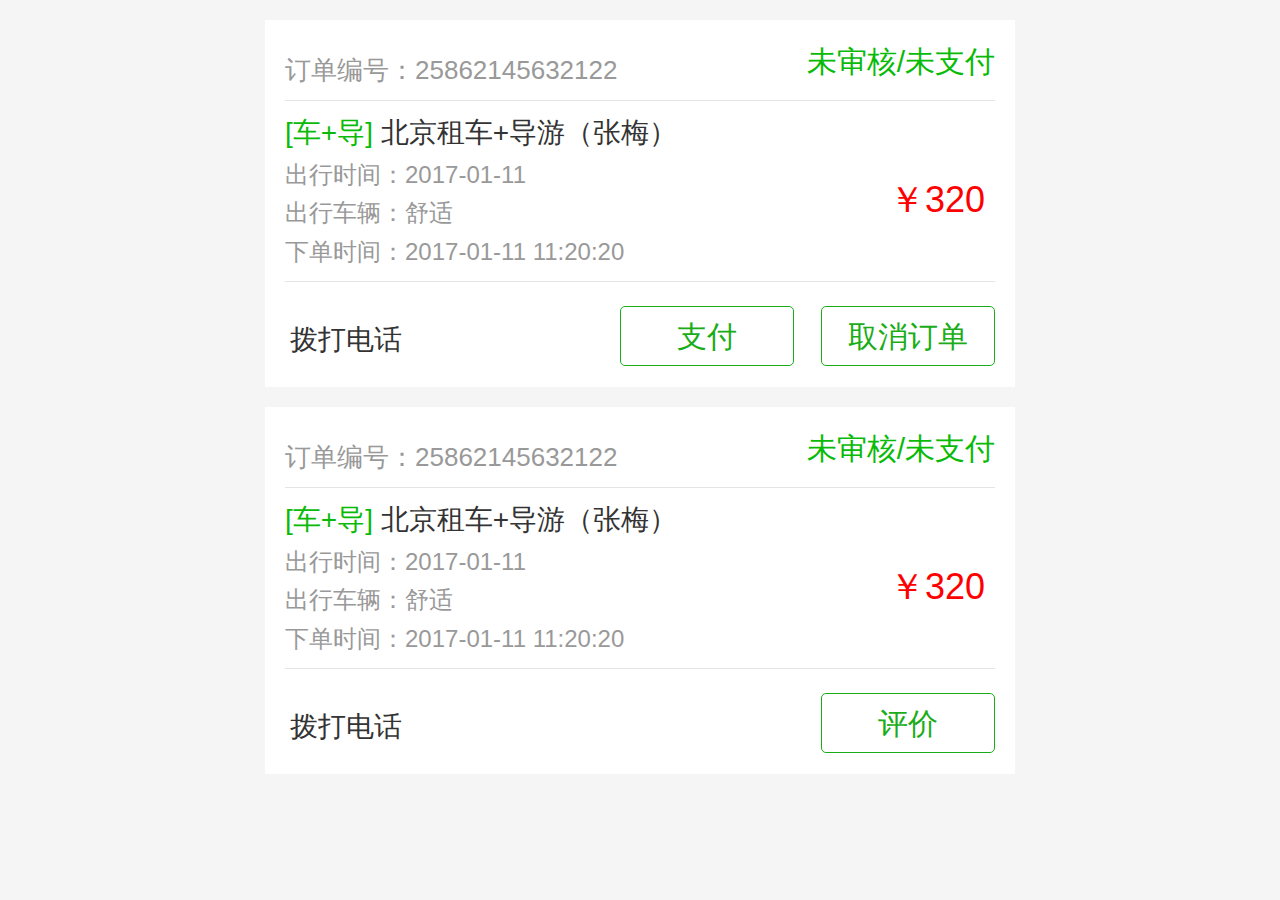
<file: order-list.html>
<!DOCTYPE html>
<html lang="en">
<head>
	<meta charset="UTF-8">
	<meta name="viewport" content="width=device-width, initial-scale=1.0, minimum-scale=1.0, maximum-scale=1.0, user-scalable=no" />
	<meta name="format-detection" content="telephone=no" />
	<meta name="apple-mobile-web-app-capable" content="yes" />
	<title>订单列表</title>
	<link rel="stylesheet" type="text/css" href="css/default.css">
    <link rel="stylesheet" type="text/css" href="css/weui.min.css">
    <link rel="stylesheet" type="text/css" href="css/bh.css">
    <script src="js/jquery-1.10.1.min.js" type="text/javascript"></script>
	<script src="js/jquery.js"></script>
	<link rel="stylesheet" type="text/css" href="https://at.alicdn.com/t/font_trml4s95sev1jor.css">
</head>
<body style="font-size:.24rem">
	<div class="divBox">
        <div class="order-list-box box">
            <h1 class="order-top">
                <span>订单编号：25862145632122</span>
                <span>未审核/未支付</span>
            </h1>
            <div class="order-list-info box">
                <a href="#">
                    <h1><span>[车+导] </span>北京租车+导游（张梅）</h1>
                    <p>出行时间：2017-01-11</p>
                    <p>出行车辆：舒适</p>
                    <p>下单时间：2017-01-11 11:20:20</p>
                </a>
                <span class="order-price">￥320<i class="iconfont icon-arrowright"></i></span>
            </div>
            <div class="order-list-btn">
                <a href="tel:400-835-5166" class="tel-btn"><i class="iconfont icon-dianhua"></i>拨打电话</a>
                <div class="btn-box">
                    <a href="javascript:;" class="weui-btn weui-btn_plain-primary">支付</a>
                    <a href="javascript:;" class="weui-btn weui-btn_plain-primary">取消订单</a>
                </div>
            </div>
        </div>
        <div class="order-list-box box">
            <h1 class="order-top">
                <span>订单编号：25862145632122</span>
                <span>未审核/未支付</span>
            </h1>
            <div class="order-list-info box">
                <a href="#">
                    <h1><span>[车+导] </span>北京租车+导游（张梅）</h1>
                    <p>出行时间：2017-01-11</p>
                    <p>出行车辆：舒适</p>
                    <p>下单时间：2017-01-11 11:20:20</p>
                </a>
                <span class="order-price">￥320<i class="iconfont icon-arrowright"></i></span>
            </div>
            <div class="order-list-btn">
                <a href="tel:400-835-5166" class="tel-btn"><i class="iconfont icon-dianhua"></i>拨打电话</a>
                <div class="btn-box">
                    <a href="javascript:;" class="weui-btn weui-btn_plain-primary">评价</a>
                </div>
            </div>
        </div>
	</div>
</body>
</html>
</file>
<file: css/default.css>
@charset "utf-8";
/*所有标签去除内外间距*/
*,:before,:after{
	padding:0;
	margin:0;
}
/*禁止文本缩放*/
html {
	-webkit-text-size-adjust: 100%;
}
/*字体样式*/
html{
	/*微信端*/
	font-family:"Helvetica";
	/*设置页面默认字体大小10px*/
	font-size: 12px;
}
/*弹性滚动*/
body{
	overflow:scroll;
	-webkit-overflow:ellipsis;
	font-family:"Helvetica" !important;

}
a{
	/*清除移动端默认点击高亮效果*/
	-webkit-tap-highlight-color:transparent;
	/*去除a连接下划线*/
	text-decoration: none;
}
/*去除图片默认样式*/
img{
	border:none;
	margin:0;
	padding:0;
	vertical-align:bottom;
}
/*去除表单默认样式*/
input,textarea{
	-webkit-appearance:none;
	outline:none;
	border:none;
}
/*去除列表默认样式*/
ol,ul{
	list-style:none;
}
/*设置所有盒子都以边框开始计算宽度*/
.box{
	-webkit-box-sizing:border-box;
	box-sizing:border-box;
}
/* 背景色 */
body{
	background:#f5f5f5;
}
/* 页面容器设置 */
.divBox{
	width: 100%;
	max-width:750px;
	min-width:320px;
	height:auto;
	margin:0 auto;
	-webkit-box-sizing:border-box;
	box-sizing:border-box;
	margin-bottom:65px;
	overflow: hidden;
}
/*清除浮动*/
.left{
	float:left;
}
.right{
	float:right;
}
.clearfix:before,.clearfix:after{
	content:"";
	height:0;
	line-height:0;
	display:block;
	visibility:hidden;
	clear:both;
}
/*隐藏*/
.none{
	display:none;
}
/*单行文本溢出省略*/
.odd-ellipsis{
	overflow:hidden;
	white-space:nowrap;
	text-overflow:ellipsis;
}
/*多行文本溢出省略*/
.even-ellipsis{
	display:-webkit-box !important;
	overflow:hidden;
	text-overflow:ellipsis;
	word-break:break-all;
	-webkit-box-orient:vertical;
	-webkit-line-clamp:2;
}
/* 底部导航 */
.foot-box{
	position:fixed;
	z-index:999;
	bottom:0;
	width:100%;
}
.foot-box ul{
	width:100%;
	margin:0 auto;
	max-width:750px;
	min-width:320px;
	height:50px;
	background:#fff;
	border-top: 1px solid #eee;
}
.foot-box ul li{
	width:25%;
	float:left;
	text-align:center;
	padding-top:5px;
}
.foot-box ul li a{
	color:#666;
	font-size:14px;
	display: inherit;
}
.foot-box ul li a i{
	font-size:20px;
}
.active{
	color:#3fdbea !important;
}
.zulin-info p span{ padding-left:0.2rem;}
/*head*/
.head-box{
	width:100%;
	height:50px;
	text-align:center;
	color:#fff;
	background:#333;
	position:relative;
	font-size:20px;
	line-height:50px;
}
.head-box i{
	position:absolute;
	top:0;
	left:10px;
	font-size:20px;
	color:#fff;
}
</file>
<file: css/cloud-style.css>
/* 首页开始 */
/* head */
.headWrap{
	position:relative;
}
/* 搜索条 */
.searchWrap{
	position:absolute;
	top:0;
	left:0;
	width:100%;
	height:45px;
	overflow:hidden;
	z-index:999;
	background: -webkit-linear-gradient(top,rgba(0,0,0,.7),rgba(0,0,0,0));
}
/* 定位 */
.location-box{
	width:75px;
	color:#fff;
	text-align:right;
	font-size:18px;
	line-height:45px;
	position:absolute;
	left:0;
	top:0;
}
.location-box i{
	font-size:24px;
	margin-left:-5px;
}
/* 搜索框 */
.search-box{
	width:100%;
	padding-left:80px;
	padding-right:10px;
	box-sizing: border-box;
}
.search-box .search-full{
	height:32px;
	margin-top:8px;
	-webkit-border-radius:3px;
	border-radius:3px;
	background:rgba(250,250,250,0.7);
	box-sizing: border-box;
	padding:0 5px;
}
.search-box .search-full i{
	font-size: 28px;
    color: #666;
    vertical-align: middle;
}
.search-box .search-full span{
	color:#666;
	font-size:14px;
	position: relative;
	top:2px;
}
/* 轮播图 */
.swiper-container{
	width: 100%;
	height:225px;
}
.swiper-container img{
	width:100%;
	height:100%;
}
/*改变分页器颜色*/
.swiper-pagination-bullet{
	background:#fff;
	opacity:0.8;
}
.swiper-pagination-bullet-active{
	background:#ecb423;
	opacity:1;
}
/* nav */
.navWrap{
	width:100%;
	padding:15px 10px 0;
	box-sizing:border-box;
	overflow:hidden;
	background:#fff;
	margin-bottom:10px;
}
.navWrap ul li{
	float:left;
	width:25%;
	text-align:center;
	margin-bottom:15px;
	font-size:14px;
}
.navWrap ul li a{
	color:#333;
}
.navWrap ul li img{
	width:65%;
	margin-bottom:6px;
}
/* 标题 */
.titleWrap{
	border-left:5px solid #ecb423;
	margin-left:10px;
	margin-bottom:5px;
}
.titleWrap h1{
	font-size:18px;
	color:#333;
	line-height:20px;
	margin-left:8px;
}
/* 旅游线路推荐 */
.lineWrap{
	background:#fff;
	width:100%;
	padding-top:10px;
	margin-bottom:10px;
}
/* 线路列表内容 */
.line-list{
	overflow:hidden;
}
.line-list ul li{
	height:102px;
	border-bottom:1px solid #eee;
	position:relative;
	box-sizing:border-box;
	padding:6px 10px;
}
.line-list ul li:last-child{
	border-bottom:none;
}
.line-list ul li .line-img{
	position:absolute;
	width:120px;
	top:6px;
	left:10px;
	height:90px;
}
.line-list ul li .line-img img{
	width:100%;
}
.line-info{
	width:100%;
	height:90px;
	padding-left:125px;
	box-sizing:border-box;
}
.line-info h1{
	font-size:16px;
	color: #444;
}
.line-info p{
	color:#999;
	font-size:14px;
	margin-bottom: 6px;
    margin-top: 5px;
}
.line-info .org{
	border:1px solid #ff9022;
	border-radius:3px;
	padding:1px 4px;
	color: #ff9022;
}
.line-info .gre{
	border:1px solid #1faf10;
	border-radius:3px;
	padding:1px 4px; 
	color:#1faf10;
}
.line-info-btm{
	font-size:2px;
	color:#999;
	margin-top:10px;
}
.line-info-btm .price{
	font-size:16px;
	color:#ff9022;
}
.line-info-btm .skim-all{
	float:right;
	font-size:14px;
	margin-top:-3px;
}
.line-info-btm .skim-all i{
	font-size:20px;
	position: relative;
	top:2px;
}
/* 查看更多 */
.more-btn{
	width:100%;
	height:45px;
	line-height:47px;
	text-align:center;
}
.more-btn a{
	width: 30%;
    border: 1px solid #ecb423;
    color: #ecb423;
    line-height: 26px;
    display: inline-block;
    border-radius:3px;
    font-size:14px;
}
/* 推荐景区 */
.spotWrap{
	background:#fff;
	width:100%;
	padding-top:10px;
	margin-bottom:10px;
}
.spot-info{
	overflow:hidden;
	padding:5px;
}
.spot-info ul li{
	float:left;
	width:33.3%;
	text-align:center;
	position: relative;
}
.spot-info ul li a img{
	width:90%;
	margin-bottom:5px;
}
.spot-info ul li a p{
	color:#333;
	font-size:14px;
	line-height:18px;
}
.spot-info ul li a span{
	color:#ff9022;
	font-size:14px;
}
/* 住哪里 */
.liveWrap{
	background:#fff;
	width:100%;
	padding-top:10px;
	margin-bottom:10px;
}
.liveWrap .live-btn{
	float:right;
	margin-top: -18px;
	margin-right:5px;
}
/* 周边城市 */
.cityWrap{
	background:#fff;
	width:100%;
	padding-top:10px;
	margin-bottom:10px;
}
.spot-info ul li div{
	background:rgba(250,250,250,0.6);
	position: absolute;
	text-align: center;
	top:30%;
	left:50%;
	margin-left:-35px;
	font-size:16px;
	color:#333;
	width:70px;
	line-height:30px;
}
/* 地点 */
.place-box{
    padding:10px;
    margin-bottom:5px;
    overflow:hidden;
    white-space:nowrap;
    height:75px;
    background:#fff;
}
.place-box .place-list{
    width:220px;
    height:75px;
    border:1px solid #eee;
    padding:10px 0 0 10px;
    box-sizing:border-box;
    float: left;
}
.place-box .place-list div{
    float:left;
    text-align:left;
}
.place-box .place-list .num{
    width:50px;
    height:50px;
    border-radius:50%;
    background:#248cff;
    color:#fff;
    text-align: center;
    line-height:50px;
    font-size:24px;
    margin-right: 5px;
}
.place-box .place-list .place-info h1{
    font-weight:normal;
    font-size:18px;
    margin-top:5px;
    margin-bottom:5px;
}
.place-box .place-list .place-info p{
    color:#999;
    font-size:14px;
    margin:0;
}
.place-box .place-list .place-info .ble{
    color:#248cff;
}
/*搜索页面*/
.z_header_search{
	position: fixed;
	z-index:999;
	left: 0;
	top: 0;
	bottom: 0;
	width: 100%;
	background:#fff;
}
.z_header_search .search_bar{
	position: relative;
	z-index: 20;
	padding: 10px 0;
}
.z_header_search .search_bar .search_cancel {
	float: left;
	padding: 0px 10px 0 15px;
	line-height: 30px;
	font-size: 14px;
	color: #3fdbea;
}
.z_header_search .search_bar .search_main {
	position: relative;
	float: none;
	height: 30px;
	line-height: 30px;
	border: none;
	border-radius: 2px;
	margin: 0px 47px 0px 53px;
	background: #e5e5e5;
}
.z_header_search .search_bar .search_main input {
	position: relative;
	z-index: 1;
	display: block;
	width: 100%;
	height: 20px;
	border: none;
	padding: 5px 30px 5px 10px;
	line-height: 30px;
	font-size: 14px;
	outline: none;
	background-color: transparent;
	color:#666;
}
.z_header_search .search_bar .search_main .search_button {
	display: block;
	position: absolute;
	right: -40px;
	top: 3px;
	z-index: 1;
	overflow: hidden;
	text-align: center;
	width: 35px;
	line-height: 24px;
	font-size: 20px;
	color:#3fdbea;
	background:none;
	border: none;
	outline:none;
}
.search_pop {
	position: absolute;
	top: 50px;
	left: 0px;
	width: 100%;
	z-index: 50;
	bottom: 0px;
	overflow: auto;
	padding:0 10px;
}
.search_pop .title {
	height: 32px;
	line-height: 32px;
	text-align: left;
	font-size: 12px;
	color: #999;
	margin-bottom: 10px;
	border-bottom: 1px solid #d4d4d4;
}
.search_pop .search_hot .keys {
	position: relative;
	margin-right: -10px;
}
.search_pop .search_hot .keys li {
	float: left;
	width: 20%;
	-moz-box-sizing: border-box;
	box-sizing: border-box;
	padding-right: 10px;
	margin-bottom: 10px;
}
.search_pop .search_hot .keys .item {
	-moz-box-sizing: border-box;
	box-sizing: border-box;
	border: 1px solid #d4d4d4;
	border-radius: 2px;
	text-align: center;
	font-size: 14px;
	line-height: 30px;
	height: 30px;
	color: #666;
	overflow: hidden;
	white-space: nowrap;
	text-overflow: ellipsis;
}
.search_pop .search_history .lr-list {
	border-bottom: 1px solid #d4d4d4;
}
.search_pop .search_history .lr-list>li,.search_pop .search_tuijian .tj-list>li {
	position: relative;
	padding-right: 10px;
	margin-bottom: 14px;
	line-height: 20px;
	height: 20px;
	overflow: hidden;
	white-space: nowrap;
	text-overflow: ellipsis;
	color: #666;
	font-size: 14px;
}
.tj-list a{
	color:#666;
	display:block;
}
.search_pop .search_history .clear_history {
	height: 32px;
	line-height: 32px;
	font-size: 12px;
	text-align: center;
	color:#3fdbea;
}

/* 屏幕适配 */
@media screen and (max-width:360px){
	.swiper-container{
		height:195px;
	}
}	
/* 首页结束 */
</file>
<file: css/bh.css>
/* 北海页面开始 */
.navWrap{
	width:100%;
	height:94px;
	background:#fff;
	padding:15px 10px;
	margin-bottom:.15rem;
}
.navWrap .navlist{
	width:96px;
	height:63px;
	border:1px solid #eee;
	text-align:center;
	padding-top:4px;
}
.navlist img{
	width:100px;
	height:63px;
}
.navWrap .navlist i{
	font-size:36px;
}
.navWrap .navlist p{
	font-size:14px;
}
/* 标题 */
.titleWrap{
	border-left:5px solid #ecb423;
	margin-bottom:10px;
	position:relative;
}
.titleWrap h1{
	font-size:18px;
	color:#333;
	line-height:20px;
	margin-left:8px;
}
.titleWrap .more{
	color:#ecb423;
	font-size:20px;
	position:absolute;
	right:0px;
	top:-3px;
}
/* 车+导推荐 */
.carWrap{
	background:#fff;
	padding:10px;
}
.car-content-list{
	width:170px;
	position:relative;
}
.car-content-list img{
	width:100%;
	height:110px;
}
.car-content-list p{
	color:#333;
	line-height:28px;
	font-size:14px;
}
.car-content-list .tiyan{
	background:#ff6000;
	color:#fff; 
	position:absolute;
	top:5px;
	left:5px;
	border-radius:5px;
	padding:1px 5px;
}
.car-content-list .head-img{
	position:absolute;
	bottom:0;
	right:5px;
	width:55px;
	height:55px;
	border:3px solid #fff;
	border-radius:50%;
	overflow:hidden;
}
.car-content-list .head-img img{
	width:110%;
	height:110%;
}
.car-content-list i{
	vertical-align:middle;
}
.car-content-list .price{
	color:#ff6000;
	font-size:18px;
	text-align:right;
}
/* bannner */
.ban-box{
	width:100%;
	height:1.94rem;
	margin:.1rem 0;
}
.ban-box img{
	width:100%;
	height:1.94rem;
}
/* 租赁 */
.zulin-box{
	width:100%;
	background:#fff;
	padding: 10px;
	margin-top: .15rem;
}
.zuling-list{
	width:98%;
	height:2.6rem;
	margin:0 auto;
	border-bottom:1px solid #eee;
	position:relative;
}
.zuling-list .zulin-img{
	width:1.87rem;
	height:2.12rem;
	border-radius:.1rem;
	overflow:hidden;
	position:absolute;
	top:.2rem;
	left:.2rem;
}
.zuling-list .zulin-img img{
	width:100%;
}
.zuling-list .zulin-info{
	width:100%;
	padding-left:2.27rem;
	position:relative;
	padding-top:.2rem;
}
.zuling-list .zulin-info p{
	color:#999;
}
.zuling-list .zulin-info h1{
	font-weight:normal;
	font-size:.32rem;
	margin-bottom:1.2rem;
}
.zuling-list:last-child{
	border-bottom:none;
}
.dy-head{
	width:.7rem;
	height:.7rem;
	border-radius:50%;
	float: right;
	margin-top:-.3rem;
}
/* 一日游 */
.oneWrap{
	width:100%;
	position:relative;
	background:#fff;
	margin-top: .15rem;
	padding:10px;
}
.one-content-list{
	width:320px;
	height:290px;
	background:#f8f8f8;
	border-radius:10px;
}
.one-title{
	height:50px;
	line-height:50px;
	color:#333;
	font-size:16px;
	box-sizing:border-box;
	padding-left: 5px;
}
.dy-head1{
	width:.7rem;
	height:.7rem;
	border-radius:50%;
	vertical-align:middle;
}
.one-img{
	width:100%;
	height:188px; 
}
.one-img img{
	width:100%;
	height:188px;
}
.one-btm{
	font-size: 16px;
	color:#333; 
	margin:5px;
	line-height:22px;
}
/* 特色生活 */
.liveWrap{
	width:100%;
	position:relative;
	background:#fff;
	margin-top: .15rem;
	padding:.2rem;
}
.live-list{
	position:relative;
	margin-bottom:.15rem;
}
.live-img{
	width:100%;
	height:4rem;
}
.live-title{
	font-size:16px;
	width:75%;
	color:#333;
	margin:.1rem 0;
}
.dy-head2{
	width:1.2rem;
	height:1.2rem;
	border-radius:50%;
	border:3px solid #fff;
	position:absolute;
	right:.07rem;
	top:3.2rem;
}
/* 北海页面结束 */

/* 导游页面开始 */
/* head */
.guide-info-wrap{
	width:100%;
	height:5rem;
	background: #fff;
	position:relative;
	margin-bottom:.3rem;
}
.guide-img{
	width:120%;
	margin-left: -10%;
	margin-top:-4%;
	min-height:3.2rem;
}
.guide-img-box{
	overflow:hidden;
	max-height:3.2rem;
}
.guide-head{
	position:absolute;
	border:3px solid #fff;
	border-radius:50%;
	width:1.3rem;
	height:1.3rem;
	top:2.4rem;
	left:.4rem;
	overflow:hidden;
}
.guide-head img{
	width:100%;
	height:100%;
}
.guide-name{
	height:.96rem;
	width:96%;
	margin:0 auto;
	border-bottom:1px solid #eee;
	padding-left:1.7rem;
}
.guide-name h1{
	font-size:.32rem;
	line-height: .5rem;
}
.guide-name .car-box{
	float:right;
	text-align:center;
	font-size:.24rem;
	margin-top:-.62rem;
	margin-right:.2rem;
}
.guide-name .car-box img{
	width:.94rem;
	height:.5rem;
}
.car-box a{
	font-size:.28rem;
	background:#1aac19;
	color:#fff;
	border-radius:12px;
	display:inline-block;
	padding: 5px 10px;
}
.price-box{
	width:96%;
	margin:0 auto;
}
.price-box>span{
	display:inline-block;
	width:1rem;
	height:.38rem;
	border:1px solid #f73e3e;
	border-radius:6px;
	text-align:center;
	line-height:.38rem;
	margin:.15rem .1rem;
	color:#f73e3e;
}
.price-box>b{
	color:#f73e3e;;
}
.price-date{
	float:right;
	font-size:.32rem;
	color:#999;
	margin-top:.15rem;
}
.price-date span{
	color:#f73e3e;
}
/* 车型 */
.guide-detial{
	position:relative;
	background:#fff;
	height:2rem;
	padding:.25rem;
	margin-bottom:.3rem;
}
.guide-detial>div{
	float:left;
}
.guide-detial-img{
	width:2rem;
	height:1.6rem;
	margin-right:.25rem;
}
.guide-detial-img img{
	width:100%;
}
.guide-detial-content{
	width:4.7rem;
	height:1.6rem;
}
.guide-detial-content p{
	line-height: .38rem;
}
.guide-detial-title{
	font-size:.38rem;
	margin-bottom:.1rem;
}
.guide-detial-title i{
	font-size:.35rem;
}
.guide-detial-title span{
	color:#f73e3e;
	margin-left:.1rem;
	font-size:.35rem;
}
.guide-detial-t1{
	font-size: .28rem;
	color:#999;
}
.guide-detial-t2{
	font-size: .28rem;
	color:#ccc;
}
/* 简介 相册 吆喝 */
.guidelist{
	width:100%;
	background:#fff;
	margin-bottom:.3rem;
	padding:.3rem;
}
.guidelist h1{
	font-weight:normal;
	line-height:.5rem;
	font-size: .34rem;
	border-bottom:1px solid #ccc;
}
.guidelist span{
	font-weight:normal;
	font-size: .28rem;
	color:#333;
}
.guidelist div{
	font-size: .28rem;
	color:#666;
	line-height: .35rem;
	margin-top:.15rem;
	overflow:hidden;
}

.guidelist-img img{
	width:2.1rem;
	height:2rem;
	margin-right:.15rem;
	margin-top:.15rem;
	float:left;
}
.yaohe-content{
	border-bottom:1px dashed #ccc;
	margin-bottom:.3rem;
}
.yaohe-content img{
	width:2.1rem;
	height:2rem;
	margin:0 .1rem .15rem 0;
}
.yaohe-content p{
	margin-bottom:.15rem;
}
.more-btn{
	width:100%;
	text-align: center;
}
.more-btn a{
	width:3.6rem;
	height:.7rem;
	border:1px solid #666;
	color:#666;
	text-align: center;
	display:inline-block;
	line-height:.7rem;
	font-size:.32rem;
	border-radius:.1rem;
}
/* 底部 */
.price-btm{
	position:fixed;
	bottom:0;
	width:100%;
}
.price-btm-content{
	height:1.1rem;
	background:#fff;
	width:100%;
	max-width:7.5rem;
	min-width:3.2rem;
	font-size: .32rem;
	margin: 0 auto;
	color:#333;
	padding:.25rem 0 0 .5rem;
	line-height: .5rem;
	border-top:1px solid #eee;
}
.price-btm-content span{
	color:#1aad19;
}
.price-btm-content a{
	width: 2.2rem;
	height:.6rem;
	background: #1aad19;
	color:#fff;
	text-align: center;
	line-height:.6rem; 
	float: right;
	margin-right:.3rem; 
	border-radius:.1rem;
}
/* 导游页面结束 */

/*订单列表/订单详情开始*/
.order-list-box{
	background:#fff;
	/*height:3.6rem;*/
	width:100%;
	padding:.2rem .2rem .05rem .2rem;
	font-size:0.24rem;
	color:#999;
	margin-top:.2rem;
}
/*}订单编号*/
.order-top{
	border-bottom:1px solid #e5e5e5;
	font-weight:normal;
	font-size:.26rem;
	line-height:.6rem;
}
.order-top span:last-child{
	float:right;
	color:#09ba07;
	line-height:.4rem;
	font-size:.3rem;
	margin-top:2px;
}
/*订单信息*/
.order-list-info{
	position:relative;
	border-bottom:1px solid #e5e5e5;
	padding:.1rem 0;
	font-size:.24rem;
}
.order-list-info h1{
	color:#333;
	font-weight:normal;
	font-size:.28rem;
}
.order-list-info h1 span{
	color:#09ba07;
}
.order-list-info p{
	color:#999;
}
.order-price{
	position:absolute;
	right:.05rem;
	top:.7rem;
	color:#ff0000;
	font-size:.36rem;
}
.order-price i{
	color:#999;
	font-size:.26rem;
	margin-left:.05rem;
}
/*订单按钮*/
.order-list-btn{
	overflow:hidden;
	position: relative;
}
.order-list-btn .tel-btn{
	color:#333;
	font-size:.28rem;
	margin-top: .2rem;
	display: inline-block;
}
.order-list-btn i{
	font-size:.5rem;
	margin-right:.05rem;
	color:#09ba07;
	vertical-align:middle;
}
.btn-box{
	position:absolute;
	right:0;
	top:.24rem;
}
.btn-box a{
	width:1.74rem;
	height:.6rem;
	margin-right:.2rem;
	display:inline-block;
	line-height:.6rem;
	font-size:.3rem;
	padding:0;
	margin-top:0 !important;
}
.btn-box a:last-child{
	margin-right:0;
}

/*订单详情*/
.order-detail-info{
	background:#fff;
	padding:.25rem;
	margin-top:.2rem;
	color:#999;
}
.order-detail-top{
	border-bottom:1px solid #e5e5e5;
	padding-bottom:.15rem;
	font-size:.28rem;
}
.order-detail-info h1{
	font-weight:normal;
	color:#333;
	font-size:.3rem;
	line-height:.7rem;
}
.order-detail-info h1 span{
	color:#09ba07;
}
.order-detail-info p label{
	width:1.2rem;
	text-align-last:justify;
	display:inline-block;
}
/*预约信息*/
.yuyue-info-box .weui-cell{
	font-size:.3rem !important;
	color:#666;
}
.shifu-price{
	color:#333;
	font-size:.34rem;
}
.shifu-price span{
	color:#ff6000;
	font-size:.38rem;
}
/*支付取消按钮*/
.order-detail-btn{
	width:86%;
	margin:.2rem auto;
}
.order-detail-btn a{
	width: 45%;
	display:inline-block;
	margin-right:8%;
	font-size:.36rem;
}
.order-detail-btn a:last-child{
	margin-right:0;
}

/*订单列表/订单详情结束*/
</file>
<file: css/weui.min.css>
/*!
 * WeUI v1.0.0 (https://github.com/weui/weui)
 * Copyright 2016 Tencent, Inc.
 * Licensed under the MIT license
 */html{-ms-text-size-adjust:100%;-webkit-text-size-adjust:100%}body{line-height:1.6;font-family:-apple-system-font,Helvetica Neue,sans-serif}*{margin:0;padding:0}a img{border:0}a{text-decoration:none;-webkit-tap-highlight-color:rgba(0,0,0,0)}@font-face{font-weight:400;font-style:normal;font-family:weui;src:url('[data-uri]') format('truetype')}[class*=" weui-icon-"]:before,[class^=weui-icon-]:before{font-family:weui;font-style:normal;font-weight:400;speak:none;display:inline-block;vertical-align:middle;text-decoration:inherit;width:1em;margin-right:.2em;text-align:center;font-variant:normal;text-transform:none;line-height:1em;margin-left:.2em}.weui-icon-circle:before{content:"\EA01"}.weui-icon-download:before{content:"\EA02"}.weui-icon-info:before{content:"\EA03"}.weui-icon-safe_success:before{content:"\EA04"}.weui-icon-safe_warn:before{content:"\EA05"}.weui-icon-success:before{content:"\EA06"}.weui-icon-success-circle:before{content:"\EA07"}.weui-icon-success-no-circle:before{content:"\EA08"}.weui-icon-waiting:before{content:"\EA09"}.weui-icon-waiting-circle:before{content:"\EA0A"}.weui-icon-warn:before{content:"\EA0B"}.weui-icon-info-circle:before{content:"\EA0C"}.weui-icon-cancel:before{content:"\EA0D"}.weui-icon-search:before{content:"\EA0E"}.weui-icon-close:before{content:"\EA0F"}.weui-icon-back:before{content:"\EA10"}.weui-icon-delete:before{content:"\EA11"}[class*=" weui-icon_"]:before,[class^=weui-icon_]:before{margin:0}.weui-icon-success:before{font-size:23px;color:#09bb07}.weui-icon-waiting:before{font-size:23px;color:#10aeff}.weui-icon-warn:before{font-size:23px;color:#f43530}.weui-icon-info:before{font-size:23px;color:#10aeff}.weui-icon-success-circle:before,.weui-icon-success-no-circle:before{font-size:23px;color:#09bb07}.weui-icon-waiting-circle:before{font-size:23px;color:#10aeff}.weui-icon-circle:before{font-size:23px;color:#c9c9c9}.weui-icon-download:before,.weui-icon-info-circle:before{font-size:23px;color:#09bb07}.weui-icon-safe-success:before{color:#09bb07}.weui-icon-safe-warn:before{color:#ffbe00}.weui-icon-cancel:before{color:#f43530;font-size:22px}.weui-icon-clear:before,.weui-icon-search:before{color:#b2b2b2;font-size:14px}.weui-icon_gallery-delete.weui-icon-delete:before{color:#fff;font-size:22px}.weui-icon_msg:before{font-size:93px}.weui-icon-warn.weui-icon_msg:before{color:#f76260}.weui-icon_msg-primary:before{font-size:93px}.weui-icon-warn.weui-icon_msg-primary:before{color:#c9c9c9}.weui-icon_safe:before{font-size:95px}.weui-btn{position:relative;display:block;margin-left:auto;margin-right:auto;padding-left:14px;padding-right:14px;box-sizing:border-box;font-size:18px;text-align:center;text-decoration:none;color:#fff;line-height:2.55555556;border-radius:5px;-webkit-tap-highlight-color:rgba(0,0,0,0);overflow:hidden}.weui-btn:after{content:" ";width:200%;height:200%;position:absolute;top:0;left:0;border:1px solid rgba(0,0,0,.2);-webkit-transform:scale(.5);transform:scale(.5);-webkit-transform-origin:0 0;transform-origin:0 0;box-sizing:border-box;border-radius:10px}.weui-btn_inline{display:inline-block}.weui-btn_default{color:#000;background-color:#f8f8f8}.weui-btn_default:not(.weui-btn_disabled):visited{color:#000}.weui-btn_default:not(.weui-btn_disabled):active{color:rgba(0,0,0,.6);background-color:#dedede}.weui-btn_primary{background-color:#1aad19}.weui-btn_primary:not(.weui-btn_disabled):visited{color:#fff}.weui-btn_primary:not(.weui-btn_disabled):active{color:hsla(0,0%,100%,.6);background-color:#179b16}.weui-btn_warn{background-color:#e64340}.weui-btn_warn:not(.weui-btn_disabled):visited{color:#fff}.weui-btn_warn:not(.weui-btn_disabled):active{color:hsla(0,0%,100%,.6);background-color:#ce3c39}.weui-btn_disabled{color:hsla(0,0%,100%,.6)}.weui-btn_disabled.weui-btn_default{color:rgba(0,0,0,.3);background-color:#f7f7f7}.weui-btn_disabled.weui-btn_primary{background-color:#2182d3}.weui-btn_disabled.weui-btn_warn{background-color:#ec8b89}.weui-btn_plain-primary{color:#1aad19;border:1px solid #1aad19}.weui-btn_plain-primary:not(.weui-btn_plain-disabled):active{color:rgba(26,173,25,.6);border-color:rgba(26,173,25,.6)}.weui-btn_plain-primary:after{border-width:0}.weui-btn_plain-default{color:#353535;border:1px solid #353535}.weui-btn_plain-default:not(.weui-btn_plain-disabled):active{color:rgba(53,53,53,.6);border-color:rgba(53,53,53,.6)}.weui-btn_plain-default:after{border-width:0}.weui-btn_plain-disabled{color:rgba(0,0,0,.2);border-color:rgba(0,0,0,.2)}button.weui-btn,input.weui-btn{width:100%;border-width:0;outline:0;-webkit-appearance:none}button.weui-btn:focus,input.weui-btn:focus{outline:0}button.weui-btn_inline,button.weui-btn_mini,input.weui-btn_inline,input.weui-btn_mini{width:auto}button.weui-btn_plain-default,button.weui-btn_plain-primary,input.weui-btn_plain-default,input.weui-btn_plain-primary{border-width:1px;background-color:transparent}.weui-btn_mini{display:inline-block;padding:0 1.32em;line-height:2.3;font-size:13px}.weui-btn+.weui-btn{margin-top:15px}.weui-btn.weui-btn_inline+.weui-btn.weui-btn_inline{margin-top:auto;margin-left:15px}.weui-btn-area{margin:1.17647059em 15px .3em}.weui-btn-area_inline{display:-webkit-box;display:-webkit-flex;display:flex}.weui-btn-area_inline .weui-btn{margin-top:auto;margin-right:15px;width:100%;-webkit-box-flex:1;-webkit-flex:1;flex:1}.weui-btn-area_inline .weui-btn:last-child{margin-right:0}.weui-cell{position:relative}.weui-cell:before{content:" ";position:absolute;left:0;top:0;right:0;height:1px;border-top:1px solid #d9d9d9;color:#d9d9d9;-webkit-transform-origin:0 0;transform-origin:0 0;-webkit-transform:scaleY(.5);transform:scaleY(.5);left:15px}.weui-cell:first-child:before{display:none}.weui-cells{margin-top:1.17647059em;background-color:#fff;line-height:1.41176471;font-size:17px;overflow:hidden;position:relative}.weui-cells:before{top:0;border-top:1px solid #d9d9d9;-webkit-transform-origin:0 0;transform-origin:0 0}.weui-cells:after,.weui-cells:before{content:" ";position:absolute;left:0;right:0;height:1px;color:#d9d9d9;-webkit-transform:scaleY(.5);transform:scaleY(.5)}.weui-cells:after{bottom:0;border-bottom:1px solid #d9d9d9;-webkit-transform-origin:0 100%;transform-origin:0 100%}.weui-cells__title{margin-top:.77em;margin-bottom:.3em;padding-left:15px;padding-right:15px;color:#999;font-size:14px}.weui-cells__title+.weui-cells{margin-top:0}.weui-cells__tips{margin-top:.3em;color:#999;padding-left:15px;padding-right:15px;font-size:14px}.weui-cell{padding:10px 15px;position:relative;display:-webkit-box;display:-webkit-flex;display:flex;-webkit-box-align:center;-webkit-align-items:center;align-items:center}.weui-cell_primary{-webkit-box-align:start;-webkit-align-items:flex-start;align-items:flex-start}.weui-cell__bd{-webkit-box-flex:1;-webkit-flex:1;flex:1}.weui-cell__ft{text-align:right;color:#999}.weui-cell_access{-webkit-tap-highlight-color:rgba(0,0,0,0);color:inherit}.weui-cell_access:active{background-color:#ececec}.weui-cell_access .weui-cell__ft{padding-right:13px;position:relative}.weui-cell_access .weui-cell__ft:after{content:" ";display:inline-block;height:6px;width:6px;border-width:2px 2px 0 0;border-color:#c8c8cd;border-style:solid;-webkit-transform:matrix(.71,.71,-.71,.71,0,0);transform:matrix(.71,.71,-.71,.71,0,0);position:relative;top:-2px;position:absolute;top:50%;margin-top:-4px;right:2px}.weui-cell_link{color:#586c94;font-size:14px}.weui-cell_link:first-child:before{display:block}.weui-check__label{-webkit-tap-highlight-color:rgba(0,0,0,0)}.weui-check{position:absolute;left:-9999em}.weui-cells_radio .weui-cell__ft{padding-left:.35em}.weui-cells_radio .weui-cell:active{background-color:#ececec}.weui-cells_radio .weui-check:checked+.weui-icon-checked:before{display:block;content:'\EA08';color:#09bb07;font-size:16px}.weui-cells_checkbox .weui-cell__hd{padding-right:.35em}.weui-cells_checkbox .weui-cell:active{background-color:#ececec}.weui-cells_checkbox .weui-icon-checked:before{content:'\EA01';color:#c9c9c9;font-size:23px;display:block}.weui-cells_checkbox .weui-check:checked+.weui-icon-checked:before{content:'\EA06';color:#09bb07}.weui-label{display:block;width:105px;word-wrap:break-word;word-break:break-all}.weui-input{width:100%;border:0;outline:0;-webkit-appearance:none;background-color:transparent;font-size:inherit;color:inherit;height:1.41176471em;line-height:1.41176471}.weui-input::-webkit-inner-spin-button,.weui-input::-webkit-outer-spin-button{-webkit-appearance:none;margin:0}.weui-textarea{display:block;border:0;resize:none;width:100%;color:inherit;font-size:1em;line-height:inherit;outline:0}.weui-textarea-counter{color:#b2b2b2;text-align:right}.weui-cell_warn .weui-textarea-counter{color:#e64340}.weui-toptips{display:none;position:fixed;-webkit-transform:translateZ(0);top:0;left:0;right:0;padding:5px;font-size:14px;text-align:center;color:#fff;z-index:5000;word-wrap:break-word;word-break:break-all}.weui-toptips_warn{background-color:#e64340}.weui-cells_form .weui-cell__ft{font-size:0}.weui-cells_form .weui-icon-warn{display:none}.weui-cells_form input,.weui-cells_form label[for],.weui-cells_form textarea{-webkit-tap-highlight-color:rgba(0,0,0,0)}.weui-cell_warn{color:#e64340}.weui-cell_warn .weui-icon-warn{display:inline-block}.weui-form-preview{position:relative;background-color:#fff}.weui-form-preview:before{top:0;border-top:1px solid #d9d9d9;-webkit-transform-origin:0 0;transform-origin:0 0}.weui-form-preview:after,.weui-form-preview:before{content:" ";position:absolute;left:0;right:0;height:1px;color:#d9d9d9;-webkit-transform:scaleY(.5);transform:scaleY(.5)}.weui-form-preview:after{bottom:0;border-bottom:1px solid #d9d9d9;-webkit-transform-origin:0 100%;transform-origin:0 100%}.weui-form-preview__hd{position:relative;padding:10px 15px;text-align:right;line-height:2.5em}.weui-form-preview__hd:after{content:" ";position:absolute;left:0;bottom:0;right:0;height:1px;border-bottom:1px solid #d9d9d9;color:#d9d9d9;-webkit-transform-origin:0 100%;transform-origin:0 100%;-webkit-transform:scaleY(.5);transform:scaleY(.5);left:15px}.weui-form-preview__hd .weui-form-preview__value{font-style:normal;font-size:1.6em}.weui-form-preview__bd{padding:10px 15px;font-size:.9em;text-align:right;color:#999;line-height:2}.weui-form-preview__ft{position:relative;line-height:50px;display:-webkit-box;display:-webkit-flex;display:flex}.weui-form-preview__ft:after{content:" ";position:absolute;left:0;top:0;right:0;height:1px;border-top:1px solid #d5d5d6;color:#d5d5d6;-webkit-transform-origin:0 0;transform-origin:0 0;-webkit-transform:scaleY(.5);transform:scaleY(.5)}.weui-form-preview__label{float:left;margin-right:1em;min-width:4em;color:#999;text-align:justify;text-align-last:justify}.weui-form-preview__value{display:block;overflow:hidden;word-break:normal;word-wrap:break-word}.weui-form-preview__btn{position:relative;display:block;-webkit-box-flex:1;-webkit-flex:1;flex:1;color:#3cc51f;text-align:center;-webkit-tap-highlight-color:rgba(0,0,0,0)}.weui-form-preview__btn:active{background-color:#eee}.weui-form-preview__btn:after{content:" ";position:absolute;left:0;top:0;width:1px;bottom:0;border-left:1px solid #d5d5d6;color:#d5d5d6;-webkit-transform-origin:0 0;transform-origin:0 0;-webkit-transform:scaleX(.5);transform:scaleX(.5)}.weui-form-preview__btn:first-child:after{display:none}.weui-form-preview__btn_default{color:#999}.weui-form-preview__btn_primary{color:#0bb20c}.weui-cell_select{padding:0}.weui-cell_select .weui-select{padding-right:30px}.weui-cell_select .weui-cell__bd:after{content:" ";display:inline-block;height:6px;width:6px;border-width:2px 2px 0 0;border-color:#c8c8cd;border-style:solid;-webkit-transform:matrix(.71,.71,-.71,.71,0,0);transform:matrix(.71,.71,-.71,.71,0,0);position:relative;top:-2px;position:absolute;top:50%;right:15px;margin-top:-3px}.weui-select{-webkit-appearance:none;border:0;outline:0;background-color:transparent;width:100%;font-size:inherit;height:44px;line-height:44px;position:relative;z-index:1;padding-left:15px}.weui-cell_select-before{padding-right:15px}.weui-cell_select-before .weui-select{width:105px;box-sizing:border-box}.weui-cell_select-before .weui-cell__hd{position:relative}.weui-cell_select-before .weui-cell__hd:after{content:" ";position:absolute;right:0;top:0;width:1px;bottom:0;border-right:1px solid #d9d9d9;color:#d9d9d9;-webkit-transform-origin:100% 0;transform-origin:100% 0;-webkit-transform:scaleX(.5);transform:scaleX(.5)}.weui-cell_select-before .weui-cell__hd:before{content:" ";display:inline-block;height:6px;width:6px;border-width:2px 2px 0 0;border-color:#c8c8cd;border-style:solid;-webkit-transform:matrix(.71,.71,-.71,.71,0,0);transform:matrix(.71,.71,-.71,.71,0,0);position:relative;top:-2px;position:absolute;top:50%;right:15px;margin-top:-3px}.weui-cell_select-before .weui-cell__bd{padding-left:15px}.weui-cell_select-before .weui-cell__bd:after{display:none}.weui-cell_select-after{padding-left:15px}.weui-cell_select-after .weui_select{padding-left:0}.weui-cell_vcode{padding-top:0;padding-right:0;padding-bottom:0}.weui-vcode-btn,.weui-vcode-img{margin-left:5px;height:44px;vertical-align:middle}.weui-vcode-btn{display:inline-block;padding:0 .6em 0 .7em;border-left:1px solid #e5e5e5;line-height:44px;font-size:17px;color:#3cc51f}.weui-vcode-btn:active{color:#52a341}.weui-gallery{display:none;position:fixed;top:0;right:0;bottom:0;left:0;background-color:#000;z-index:1000}.weui-gallery__img{position:absolute;top:0;right:0;bottom:60px;left:0;background:center center no-repeat;background-size:contain}.weui-gallery__opr{position:absolute;right:0;bottom:0;left:0;background-color:#0d0d0d;color:#fff;line-height:60px;text-align:center}.weui-gallery__del{display:block}.weui-cell_switch{padding-top:6px;padding-bottom:6px}.weui-switch{-webkit-appearance:none;appearance:none;position:relative;width:52px;height:32px;border:1px solid #dfdfdf;outline:0;border-radius:16px;box-sizing:border-box;background-color:#dfdfdf;-webkit-transition:background-color .1s,border .1s;transition:background-color .1s,border .1s}.weui-switch:before{width:50px;background-color:#fdfdfd;-webkit-transition:-webkit-transform .35s cubic-bezier(.45,1,.4,1);transition:-webkit-transform .35s cubic-bezier(.45,1,.4,1);transition:transform .35s cubic-bezier(.45,1,.4,1);transition:transform .35s cubic-bezier(.45,1,.4,1),-webkit-transform .35s cubic-bezier(.45,1,.4,1)}.weui-switch:after,.weui-switch:before{content:" ";position:absolute;top:0;left:0;height:30px;border-radius:15px}.weui-switch:after{width:30px;background-color:#fff;box-shadow:0 1px 3px rgba(0,0,0,.4);-webkit-transition:-webkit-transform .35s cubic-bezier(.4,.4,.25,1.35);transition:-webkit-transform .35s cubic-bezier(.4,.4,.25,1.35);transition:transform .35s cubic-bezier(.4,.4,.25,1.35);transition:transform .35s cubic-bezier(.4,.4,.25,1.35),-webkit-transform .35s cubic-bezier(.4,.4,.25,1.35)}.weui-switch:checked{border-color:#04be02;background-color:#04be02}.weui-switch:checked:before{-webkit-transform:scale(0);transform:scale(0)}.weui-switch:checked:after{-webkit-transform:translateX(20px);transform:translateX(20px)}.weui-uploader__hd{display:-webkit-box;display:-webkit-flex;display:flex;padding-bottom:10px;-webkit-box-align:center;-webkit-align-items:center;align-items:center}.weui-uploader__title{-webkit-box-flex:1;-webkit-flex:1;flex:1}.weui-uploader__info{color:#b2b2b2}.weui-uploader__bd{margin-bottom:-4px;margin-right:-9px;overflow:hidden}.weui-uploader__files{list-style:none}.weui-uploader__file{float:left;margin-right:9px;margin-bottom:9px;width:79px;height:79px;background:no-repeat center center;background-size:cover}.weui-uploader__file_status{position:relative}.weui-uploader__file_status:before{content:" ";position:absolute;top:0;right:0;bottom:0;left:0;background-color:rgba(0,0,0,.5)}.weui-uploader__file_status .weui-uploader__file-content{display:block}.weui-uploader__file-content{display:none;position:absolute;top:50%;left:50%;-webkit-transform:translate(-50%,-50%);transform:translate(-50%,-50%);color:#fff}.weui-uploader__file-content .weui-icon-warn{display:inline-block}.weui-uploader__input-box{float:left;position:relative;margin-right:9px;margin-bottom:9px;width:77px;height:77px;border:1px solid #d9d9d9}.weui-uploader__input-box:after,.weui-uploader__input-box:before{content:" ";position:absolute;top:50%;left:50%;-webkit-transform:translate(-50%,-50%);transform:translate(-50%,-50%);background-color:#d9d9d9}.weui-uploader__input-box:before{width:2px;height:39.5px}.weui-uploader__input-box:after{width:39.5px;height:2px}.weui-uploader__input-box:active{border-color:#999}.weui-uploader__input-box:active:after,.weui-uploader__input-box:active:before{background-color:#999}.weui-uploader__input{position:absolute;z-index:1;top:0;left:0;width:100%;height:100%;opacity:0;-webkit-tap-highlight-color:rgba(0,0,0,0)}.weui-msg{padding-top:36px;text-align:center}.weui-msg__icon-area{margin-bottom:30px}.weui-msg__text-area{margin-bottom:25px;padding:0 20px}.weui-msg__text-area a{color:#586c94}.weui-msg__title{margin-bottom:5px;font-weight:400;font-size:20px}.weui-msg__desc{font-size:14px;color:#999}.weui-msg__opr-area{margin-bottom:25px}.weui-msg__extra-area{margin-bottom:15px;font-size:14px;color:#999}.weui-msg__extra-area a{color:#586c94}@media screen and (min-height:438px){.weui-msg__extra-area{position:fixed;left:0;bottom:0;width:100%;text-align:center}}.weui-article{padding:20px 15px;font-size:15px}.weui-article section{margin-bottom:1.5em}.weui-article h1{font-size:18px;font-weight:400;margin-bottom:.9em}.weui-article h2{font-size:16px}.weui-article h2,.weui-article h3{font-weight:400;margin-bottom:.34em}.weui-article h3{font-size:15px}.weui-article *{max-width:100%;box-sizing:border-box;word-wrap:break-word}.weui-article p{margin:0 0 .8em}.weui-tabbar{display:-webkit-box;display:-webkit-flex;display:flex;position:absolute;z-index:500;bottom:0;width:100%;background-color:#f7f7fa}.weui-tabbar:before{content:" ";position:absolute;left:0;top:0;right:0;height:1px;border-top:1px solid #c0bfc4;color:#c0bfc4;-webkit-transform-origin:0 0;transform-origin:0 0;-webkit-transform:scaleY(.5);transform:scaleY(.5)}.weui-tabbar__item{display:block;-webkit-box-flex:1;-webkit-flex:1;flex:1;padding:7px 0 0;font-size:0;color:#999;text-align:center;-webkit-tap-highlight-color:rgba(0,0,0,0)}.weui-tabbar__item.weui-bar__item_on .weui-tabbar__icon,.weui-tabbar__item.weui-bar__item_on .weui-tabbar__icon>i,.weui-tabbar__item.weui-bar__item_on .weui-tabbar__label{color:#09bb07}.weui-tabbar__icon{display:inline-block;width:24px;height:24px}.weui-tabbar__icon>i,i.weui-tabbar__icon{font-size:24px;color:#999}.weui-tabbar__icon img{width:100%;height:100%}.weui-tabbar__icon+.weui-tabbar__label{margin-top:5px;margin-bottom:3px}.weui-tabbar__label{text-align:center;color:#999;font-size:12px}.weui-navbar{display:-webkit-box;display:-webkit-flex;display:flex;position:absolute;z-index:500;top:0;width:100%;background-color:#fafafa}.weui-navbar:after{content:" ";position:absolute;left:0;bottom:0;right:0;height:1px;border-bottom:1px solid #ccc;color:#ccc;-webkit-transform-origin:0 100%;transform-origin:0 100%;-webkit-transform:scaleY(.5);transform:scaleY(.5)}.weui-navbar+.weui-tab__panel{padding-top:50px;padding-bottom:0}.weui-navbar__item{position:relative;display:block;-webkit-box-flex:1;-webkit-flex:1;flex:1;padding:13px 0;text-align:center;font-size:15px;-webkit-tap-highlight-color:rgba(0,0,0,0)}.weui-navbar__item:active{background-color:#ededed}.weui-navbar__item.weui-bar__item_on{background-color:#eaeaea}.weui-navbar__item:after{content:" ";position:absolute;right:0;top:0;width:1px;bottom:0;border-right:1px solid #ccc;color:#ccc;-webkit-transform-origin:100% 0;transform-origin:100% 0;-webkit-transform:scaleX(.5);transform:scaleX(.5)}.weui-navbar__item:last-child:after{display:none}.weui-tab{position:relative;height:100%}.weui-tab__bd,.weui-tab__panel{box-sizing:border-box;height:100%;padding-bottom:55px;overflow:auto;-webkit-overflow-scrolling:touch}.weui-tab__bd-item{display:none}.weui-progress{display:-webkit-box;display:-webkit-flex;display:flex;-webkit-box-align:center;-webkit-align-items:center;align-items:center}.weui-progress__bar{background-color:#ebebeb;height:3px;-webkit-box-flex:1;-webkit-flex:1;flex:1}.weui-progress__inner-bar{width:0;height:100%;background-color:#09bb07}.weui-progress__opr{display:block;margin-left:15px;font-size:0}.weui-panel{background-color:#fff;margin-top:10px;position:relative;overflow:hidden}.weui-panel:first-child{margin-top:0}.weui-panel:before{top:0;border-top:1px solid #e5e5e5;-webkit-transform-origin:0 0;transform-origin:0 0}.weui-panel:after,.weui-panel:before{content:" ";position:absolute;left:0;right:0;height:1px;color:#e5e5e5;-webkit-transform:scaleY(.5);transform:scaleY(.5)}.weui-panel:after{bottom:0;border-bottom:1px solid #e5e5e5;-webkit-transform-origin:0 100%;transform-origin:0 100%}.weui-panel__hd{padding:14px 15px 10px;color:#999;font-size:13px;position:relative}.weui-panel__hd:after{content:" ";position:absolute;left:0;bottom:0;right:0;height:1px;border-bottom:1px solid #e5e5e5;color:#e5e5e5;-webkit-transform-origin:0 100%;transform-origin:0 100%;-webkit-transform:scaleY(.5);transform:scaleY(.5);left:15px}.weui-media-box{padding:15px;position:relative}.weui-media-box:before{content:" ";position:absolute;left:0;top:0;right:0;height:1px;border-top:1px solid #e5e5e5;color:#e5e5e5;-webkit-transform-origin:0 0;transform-origin:0 0;-webkit-transform:scaleY(.5);transform:scaleY(.5);left:15px}.weui-media-box:first-child:before{display:none}a.weui-media-box{color:#000;-webkit-tap-highlight-color:rgba(0,0,0,0)}a.weui-media-box:active{background-color:#ececec}.weui-media__title{font-weight:400;font-size:17px;width:auto;white-space:nowrap;word-wrap:normal;word-wrap:break-word;word-break:break-all}.weui-media__desc,.weui-media__title{overflow:hidden;text-overflow:ellipsis}.weui-media__desc{color:#999;font-size:13px;line-height:1.2;display:-webkit-box;-webkit-box-orient:vertical;-webkit-line-clamp:2}.weui-media__info{margin-top:15px;padding-bottom:5px;font-size:13px;color:#cecece;line-height:1em;list-style:none;overflow:hidden}.weui-media__info__meta{float:left;padding-right:1em}.weui-media__info__meta_extra{padding-left:1em;border-left:1px solid #cecece}.weui-media-box_text .weui-media__title{margin-bottom:8px}.weui-media-box_appmsg{display:-webkit-box;display:-webkit-flex;display:flex;-webkit-box-align:center;-webkit-align-items:center;align-items:center}.weui-media-box_appmsg .weui-media__hd{margin-right:.8em;width:60px;height:60px;line-height:60px;text-align:center}.weui-media-box_appmsg .weui-media__thumb{width:100%;max-height:100%;vertical-align:top}.weui-media-box_appmsg .weui-media__bd{-webkit-box-flex:1;-webkit-flex:1;flex:1;min-width:0}.weui-media-box_small-appmsg{padding:0}.weui-media-box_small-appmsg .weui-cells{margin-top:0}.weui-media-box_small-appmsg .weui-cells:before{display:none}.weui-grids{position:relative;overflow:hidden}.weui-grids:before{right:0;height:1px;border-top:1px solid #d9d9d9;transform-origin:0 0;-webkit-transform:scaleY(.5);transform:scaleY(.5)}.weui-grids:after,.weui-grids:before{content:" ";position:absolute;left:0;top:0;color:#d9d9d9;-webkit-transform-origin:0 0}.weui-grids:after{width:1px;bottom:0;border-left:1px solid #d9d9d9;transform-origin:0 0;-webkit-transform:scaleX(.5);transform:scaleX(.5)}.weui-grid{position:relative;float:left;padding:20px 10px;width:33.33333333%;box-sizing:border-box}.weui-grid:before{top:0;width:1px;border-right:1px solid #d9d9d9;-webkit-transform-origin:100% 0;transform-origin:100% 0;-webkit-transform:scaleX(.5);transform:scaleX(.5)}.weui-grid:after,.weui-grid:before{content:" ";position:absolute;right:0;bottom:0;color:#d9d9d9}.weui-grid:after{left:0;height:1px;border-bottom:1px solid #d9d9d9;-webkit-transform-origin:0 100%;transform-origin:0 100%;-webkit-transform:scaleY(.5);transform:scaleY(.5)}.weui-grid:active{background-color:#ececec}.weui-grid__icon{width:28px;height:28px;margin:0 auto}.weui-grid__icon img{display:block;width:100%;height:100%}.weui-grid__icon+.weui-grid__label{margin-top:5px}.weui-grid__label{display:block;color:#000}.weui-footer,.weui-grid__label{text-align:center;font-size:14px}.weui-footer{color:#999}.weui-footer a{color:#586c94}.weui-footer_fixed-bottom{position:fixed;bottom:.52em;left:0;right:0}.weui-footer__links{font-size:0}.weui-footer__link{display:inline-block;vertical-align:top;margin:0 .62em;position:relative;font-size:14px}.weui-footer__link:before{content:" ";position:absolute;left:0;top:0;width:1px;bottom:0;border-left:1px solid #c7c7c7;color:#c7c7c7;-webkit-transform-origin:0 0;transform-origin:0 0;-webkit-transform:scaleX(.5);transform:scaleX(.5);left:-.65em;top:.36em;bottom:.36em}.weui-footer__link:first-child:before{display:none}.weui-footer__text{padding:0 .34em;font-size:12px}.weui-flex{display:-webkit-box;display:-webkit-flex;display:flex}.weui-flex__item{-webkit-box-flex:1;-webkit-flex:1;flex:1}.weui-dialog{position:fixed;z-index:5000;width:80%;max-width:300px;top:50%;left:50%;-webkit-transform:translate(-50%,-50%);transform:translate(-50%,-50%);background-color:#fff;text-align:center;border-radius:3px;overflow:hidden}.weui-dialog__hd{padding:1.3em 1.6em .5em}.weui-dialog__title{font-weight:400;font-size:18px}.weui-dialog__bd{padding:0 1.6em .8em;min-height:40px;font-size:15px;line-height:1.3;word-wrap:break-word;word-break:break-all;color:#999}.weui-dialog__bd:first-child{padding:2.7em 20px 1.7em;color:#353535}.weui-dialog__ft{position:relative;line-height:48px;font-size:18px;display:-webkit-box;display:-webkit-flex;display:flex}.weui-dialog__ft:after{content:" ";position:absolute;left:0;top:0;right:0;height:1px;border-top:1px solid #d5d5d6;color:#d5d5d6;-webkit-transform-origin:0 0;transform-origin:0 0;-webkit-transform:scaleY(.5);transform:scaleY(.5)}.weui-dialog__btn{display:block;-webkit-box-flex:1;-webkit-flex:1;flex:1;color:#3cc51f;text-decoration:none;-webkit-tap-highlight-color:rgba(0,0,0,0);position:relative}.weui-dialog__btn:active{background-color:#eee}.weui-dialog__btn:after{content:" ";position:absolute;left:0;top:0;width:1px;bottom:0;border-left:1px solid #d5d5d6;color:#d5d5d6;-webkit-transform-origin:0 0;transform-origin:0 0;-webkit-transform:scaleX(.5);transform:scaleX(.5)}.weui-dialog__btn:first-child:after{display:none}.weui-dialog__btn_default{color:#353535}.weui-dialog__btn_primary{color:#0bb20c}.weui-skin_android .weui-dialog{text-align:left;box-shadow:0 6px 30px 0 rgba(0,0,0,.1)}.weui-skin_android .weui-dialog__title{font-size:21px}.weui-skin_android .weui-dialog__hd{text-align:left}.weui-skin_android .weui-dialog__bd{color:#999;padding:.25em 1.6em 2em;font-size:17px;text-align:left}.weui-skin_android .weui-dialog__bd:first-child{padding:1.6em 1.6em 2em;color:#353535}.weui-skin_android .weui-dialog__ft{display:block;text-align:right;line-height:42px;font-size:16px;padding:0 1.6em .7em}.weui-skin_android .weui-dialog__ft:after{display:none}.weui-skin_android .weui-dialog__btn{display:inline-block;vertical-align:top;padding:0 .8em}.weui-skin_android .weui-dialog__btn:after{display:none}.weui-skin_android .weui-dialog__btn:active,.weui-skin_android .weui-dialog__btn:visited{background-color:rgba(0,0,0,.06)}.weui-skin_android .weui-dialog__btn:last-child{margin-right:-.8em}.weui-skin_android .weui-dialog__btn_default{color:gray}@media screen and (min-width:1024px){.weui-dialog{width:35%}}.weui-toast{position:fixed;z-index:5000;width:7.6em;min-height:7.6em;top:180px;left:50%;margin-left:-3.8em;background:rgba(40,40,40,.75);text-align:center;border-radius:5px;color:#fff}.weui-icon_toast{margin:22px 0 0;display:block}.weui-icon_toast.weui-icon-success-no-circle:before{color:#fff;font-size:55px}.weui-icon_toast.weui-loading{margin:30px 0 0;width:38px;height:38px;vertical-align:baseline}.weui-toast__content{margin:0 0 15px}.weui-mask{background:rgba(0,0,0,.6)}.weui-mask,.weui-mask_transparent{position:fixed;z-index:1000;top:0;right:0;left:0;bottom:0}.weui-actionsheet{position:fixed;left:0;bottom:0;-webkit-transform:translateY(100%);transform:translateY(100%);-webkit-backface-visibility:hidden;backface-visibility:hidden;z-index:5000;width:100%;background-color:#efeff4;-webkit-transition:-webkit-transform .3s;transition:-webkit-transform .3s;transition:transform .3s;transition:transform .3s,-webkit-transform .3s}.weui-actionsheet__menu{background-color:#fff}.weui-actionsheet__action{margin-top:6px;background-color:#fff}.weui-actionsheet__cell{position:relative;padding:10px 0;text-align:center;font-size:18px}.weui-actionsheet__cell:before{content:" ";position:absolute;left:0;top:0;right:0;height:1px;border-top:1px solid #d9d9d9;color:#d9d9d9;-webkit-transform-origin:0 0;transform-origin:0 0;-webkit-transform:scaleY(.5);transform:scaleY(.5)}.weui-actionsheet__cell:active{background-color:#ececec}.weui-actionsheet__cell:first-child:before{display:none}.weui-skin_android .weui-actionsheet{position:fixed;left:50%;top:50%;bottom:auto;-webkit-transform:translate(-50%,-50%);transform:translate(-50%,-50%);width:274px;box-sizing:border-box;-webkit-backface-visibility:hidden;backface-visibility:hidden;background:transparent;-webkit-transition:-webkit-transform .3s;transition:-webkit-transform .3s;transition:transform .3s;transition:transform .3s,-webkit-transform .3s}.weui-skin_android .weui-actionsheet__action{display:none}.weui-skin_android .weui-actionsheet__menu{border-radius:2px;box-shadow:0 6px 30px 0 rgba(0,0,0,.1)}.weui-skin_android .weui-actionsheet__cell{padding:13px 24px;font-size:16px;line-height:1.4;text-align:left}.weui-skin_android .weui-actionsheet__cell:first-child{border-top-left-radius:2px;border-top-right-radius:2px}.weui-skin_android .weui-actionsheet__cell:last-child{border-bottom-left-radius:2px;border-bottom-right-radius:2px}.weui-actionsheet_toggle{-webkit-transform:translate(0);transform:translate(0)}.weui-loadmore{width:65%;margin:1.5em auto;line-height:1.6em;font-size:14px;text-align:center}.weui-loadmore__tips{display:inline-block;vertical-align:middle}.weui-loadmore_line{border-top:1px solid #e5e5e5;margin-top:2.4em}.weui-loadmore_line .weui-loadmore__tips{position:relative;top:-.9em;padding:0 .55em;background-color:#fff;color:#999}.weui-loadmore_dot .weui-loadmore__tips{padding:0 .16em}.weui-loadmore_dot .weui-loadmore__tips:before{content:" ";width:4px;height:4px;border-radius:50%;background-color:#e5e5e5;display:inline-block;position:relative;vertical-align:0;top:-.16em}.weui-search-bar{position:relative;padding:8px 10px;display:-webkit-box;display:-webkit-flex;display:flex;box-sizing:border-box;background-color:#efeff4}.weui-search-bar:before{top:0;border-top:1px solid #d7d6dc;-webkit-transform-origin:0 0;transform-origin:0 0}.weui-search-bar:after,.weui-search-bar:before{content:" ";position:absolute;left:0;right:0;height:1px;color:#d7d6dc;-webkit-transform:scaleY(.5);transform:scaleY(.5)}.weui-search-bar:after{bottom:0;border-bottom:1px solid #d7d6dc;-webkit-transform-origin:0 100%;transform-origin:0 100%}.weui-search-bar.weui-search-bar_focusing .weui-search-bar__cancel-btn{display:block}.weui-search-bar.weui-search-bar_focusing .weui-search-bar__label{display:none}.weui-search-bar__form{position:relative;-webkit-box-flex:1;-webkit-flex:auto;flex:auto;background-color:#efeff4}.weui-search-bar__form:after{content:'';position:absolute;left:0;top:0;width:200%;height:200%;-webkit-transform:scale(.5);transform:scale(.5);-webkit-transform-origin:0 0;transform-origin:0 0;border-radius:10px;border:1px solid #e6e6ea;box-sizing:border-box;background:#fff}.weui-search-bar__box{position:relative;padding-left:30px;padding-right:30px;height:100%;width:100%;box-sizing:border-box;z-index:1}.weui-search-bar__box .weui-search-bar__input{padding:4px 0;width:100%;height:1.42857143em;border:0;font-size:14px;line-height:1.42857143em;box-sizing:content-box;background:transparent}.weui-search-bar__box .weui-search-bar__input:focus{outline:none}.weui-search-bar__box .weui-icon-search{position:absolute;left:10px;top:-2px;line-height:28px}.weui-search-bar__box .weui-icon-clear{position:absolute;top:-2px;right:0;padding:0 10px;line-height:28px}.weui-search-bar__label{position:absolute;top:1px;right:1px;bottom:1px;left:1px;z-index:2;border-radius:3px;text-align:center;color:#9b9b9b;background:#fff}.weui-search-bar__label span{display:inline-block;font-size:14px;vertical-align:middle}.weui-search-bar__label .weui-icon-search{margin-right:5px}.weui-search-bar__cancel-btn{display:none;margin-left:10px;line-height:28px;color:#09bb07;white-space:nowrap}.weui-search-bar__input:not(:valid)~.weui-icon-clear{display:none}input[type=search]::-webkit-search-cancel-button,input[type=search]::-webkit-search-decoration,input[type=search]::-webkit-search-results-button,input[type=search]::-webkit-search-results-decoration{display:none}.weui-picker{position:fixed;width:100%;left:0;bottom:0;z-index:5000;-webkit-backface-visibility:hidden;backface-visibility:hidden}.weui-picker__hd{display:-webkit-box;display:-webkit-flex;display:flex;padding:10px 15px;background-color:#fbf9fe;position:relative;text-align:center}.weui-picker__hd:after{content:" ";position:absolute;left:0;bottom:0;right:0;height:1px;border-bottom:1px solid #e5e5e5;color:#e5e5e5;-webkit-transform-origin:0 100%;transform-origin:0 100%;-webkit-transform:scaleY(.5);transform:scaleY(.5)}.weui-picker__action{display:block;-webkit-box-flex:1;-webkit-flex:1;flex:1;color:#586c94}.weui-picker__action:first-child{text-align:left}.weui-picker__action:last-child{text-align:right}.weui-picker__bd{display:-webkit-box;display:-webkit-flex;display:flex;position:relative;background-color:#fff;height:238px;overflow:hidden}.weui-picker__group{-webkit-box-flex:1;-webkit-flex:1;flex:1;position:relative;height:100%}.weui-picker__mask{top:0;height:100%;margin:0 auto;background:-webkit-linear-gradient(top,hsla(0,0%,100%,.95),hsla(0,0%,100%,.6)),-webkit-linear-gradient(bottom,hsla(0,0%,100%,.95),hsla(0,0%,100%,.6));background:linear-gradient(180deg,hsla(0,0%,100%,.95),hsla(0,0%,100%,.6)),linear-gradient(0deg,hsla(0,0%,100%,.95),hsla(0,0%,100%,.6));background-position:top,bottom;background-size:100% 102px;background-repeat:no-repeat}.weui-picker__indicator,.weui-picker__mask{position:absolute;left:0;width:100%;z-index:3}.weui-picker__indicator{height:34px;top:102px}.weui-picker__indicator:before{top:0;border-top:1px solid #e5e5e5;-webkit-transform-origin:0 0;transform-origin:0 0}.weui-picker__indicator:after,.weui-picker__indicator:before{content:" ";position:absolute;left:0;right:0;height:1px;color:#e5e5e5;-webkit-transform:scaleY(.5);transform:scaleY(.5)}.weui-picker__indicator:after{bottom:0;border-bottom:1px solid #e5e5e5;-webkit-transform-origin:0 100%;transform-origin:0 100%}.weui-picker__content{position:absolute;top:0;left:0;width:100%}.weui-picker__item{padding:5px 0 4px;text-align:center;color:#000;text-overflow:ellipsis;white-space:nowrap;overflow:hidden}.weui-picker__item_disabled{color:#999}@-webkit-keyframes a{0%{-webkit-transform:translate3d(0,100%,0);transform:translate3d(0,100%,0)}to{-webkit-transform:translateZ(0);transform:translateZ(0)}}@keyframes a{0%{-webkit-transform:translate3d(0,100%,0);transform:translate3d(0,100%,0)}to{-webkit-transform:translateZ(0);transform:translateZ(0)}}.weui-animate-slide-up{-webkit-animation:a ease .3s forwards;animation:a ease .3s forwards}@-webkit-keyframes b{0%{-webkit-transform:translateZ(0);transform:translateZ(0)}to{-webkit-transform:translate3d(0,100%,0);transform:translate3d(0,100%,0)}}@keyframes b{0%{-webkit-transform:translateZ(0);transform:translateZ(0)}to{-webkit-transform:translate3d(0,100%,0);transform:translate3d(0,100%,0)}}.weui-animate-slide-down{-webkit-animation:b ease .3s forwards;animation:b ease .3s forwards}@-webkit-keyframes c{0%{opacity:0}to{opacity:1}}@keyframes c{0%{opacity:0}to{opacity:1}}.weui-animate-fade-in{-webkit-animation:c ease .3s forwards;animation:c ease .3s forwards}@-webkit-keyframes d{0%{opacity:1}to{opacity:0}}@keyframes d{0%{opacity:1}to{opacity:0}}.weui-animate-fade-out{-webkit-animation:d ease .3s forwards;animation:d ease .3s forwards}.weui-agree{display:block;padding:.5em 15px;font-size:13px}.weui-agree a{color:#586c94}.weui-agree__text{color:#999}.weui-agree__checkbox{-webkit-appearance:none;appearance:none;outline:0;font-size:0;border:1px solid #d1d1d1;background-color:#fff;border-radius:3px;width:13px;height:13px;position:relative;vertical-align:0;top:2px}.weui-agree__checkbox:checked:before{font-family:weui;font-style:normal;font-weight:400;font-variant:normal;text-transform:none;text-align:center;speak:none;display:inline-block;vertical-align:middle;text-decoration:inherit;content:"\EA08";color:#09bb07;font-size:13px;position:absolute;top:50%;left:50%;transform:translate(-50%,-48%) scale(.73);-webkit-transform:translate(-50%,-48%) scale(.73)}.weui-agree__checkbox:disabled{background-color:#e1e1e1}.weui-agree__checkbox:disabled:before{color:#adadad}.weui-loading{width:20px;height:20px;display:inline-block;vertical-align:middle;-webkit-animation:e 1s steps(12,end) infinite;animation:e 1s steps(12,end) infinite;background:transparent url([data-uri]) no-repeat;background-size:100%}@-webkit-keyframes e{0%{-webkit-transform:rotate(0deg)}to{-webkit-transform:rotate(1turn)}}@keyframes e{0%{-webkit-transform:rotate(0deg)}to{-webkit-transform:rotate(1turn)}}
</file>
